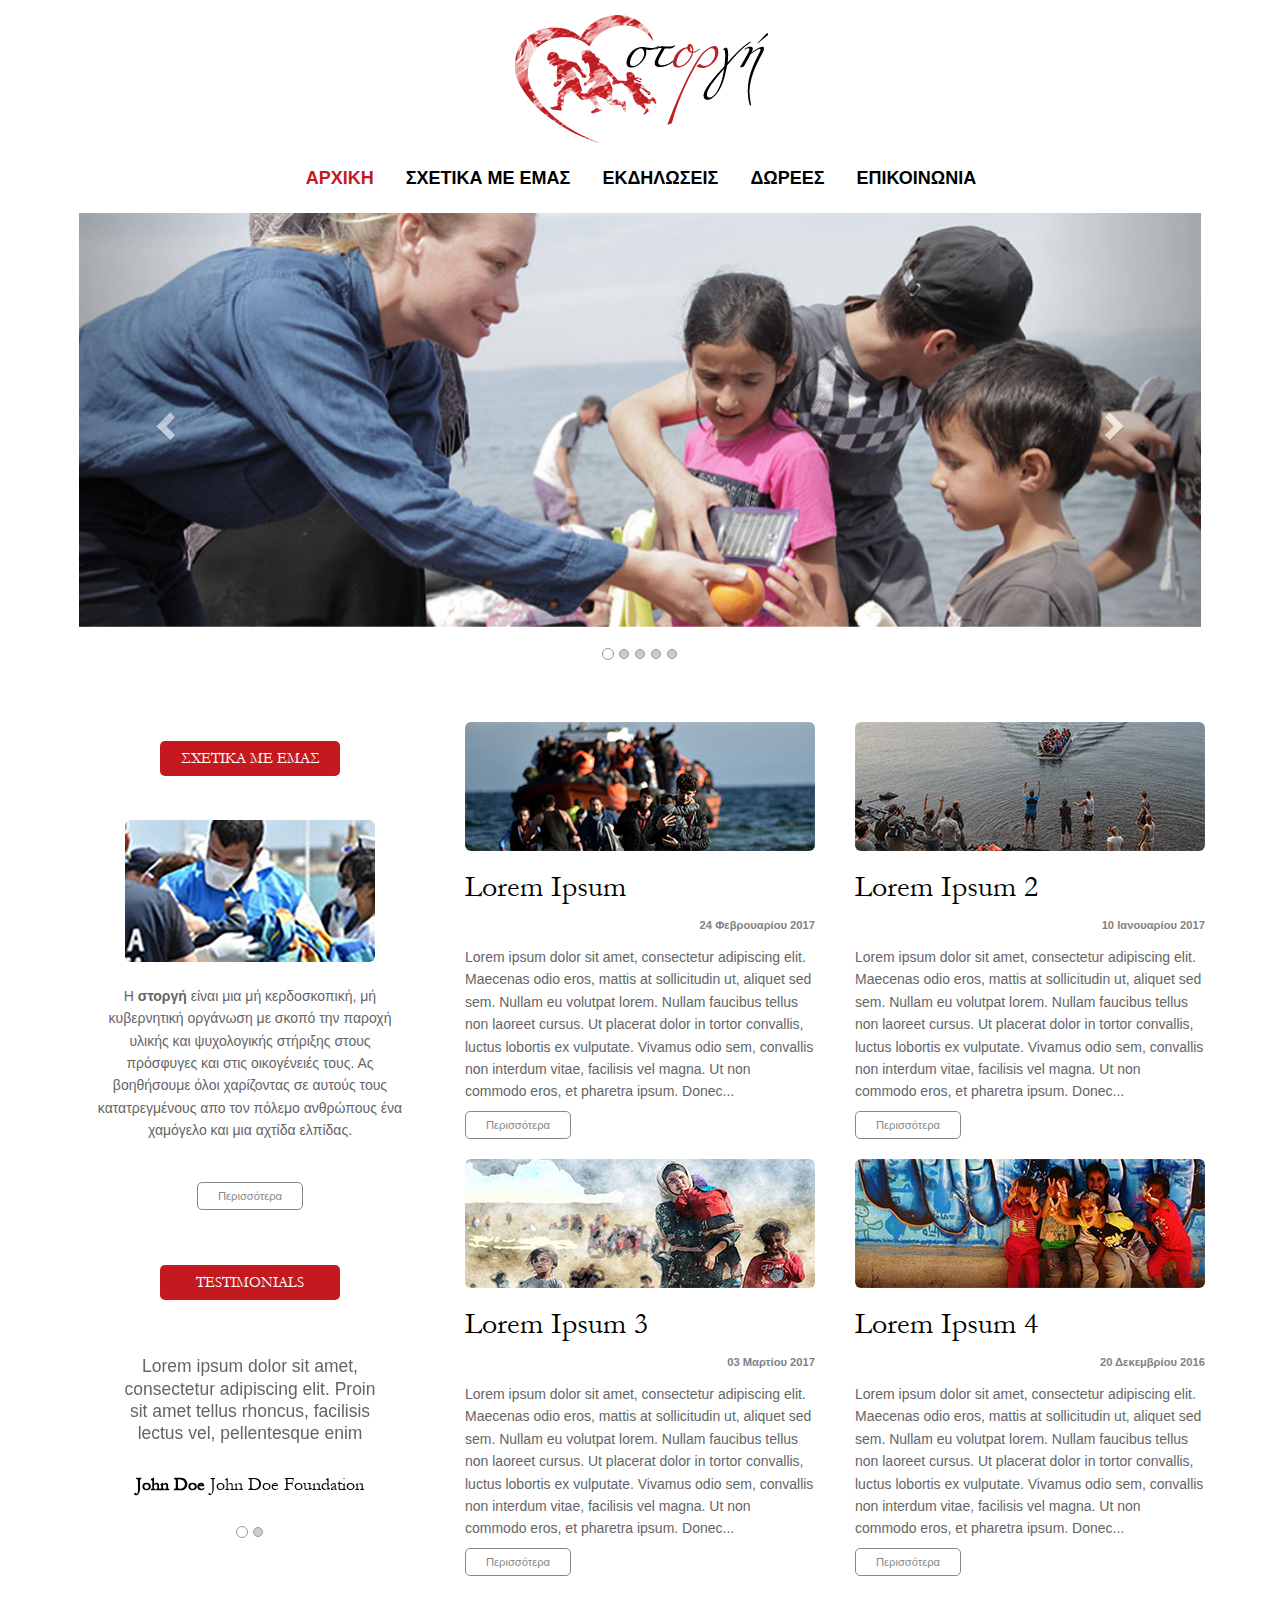
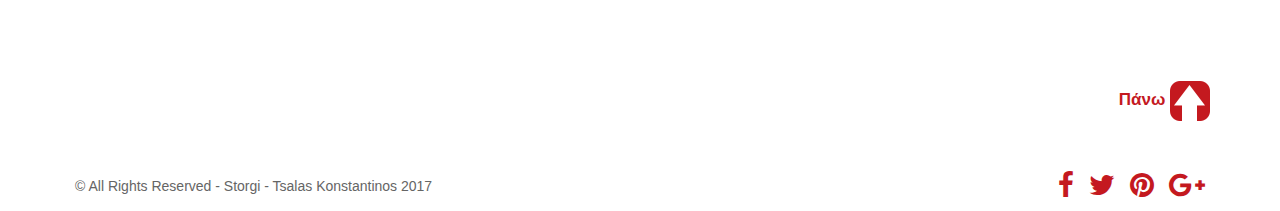
<file: index.html>
<!doctype html>
<html>
<head>
<meta charset="utf-8">
<meta name="viewport" content="width=device-width, initial-scale=1.0">
<link rel="stylesheet" href="https://cdnjs.cloudflare.com/ajax/libs/font-awesome/4.7.0/css/font-awesome.min.css">
<link rel="stylesheet" type="text/css" href="css/bootstrap-theme.min.css">
<link rel="stylesheet" type="text/css" href="css/bootstrap.min.css">
<link rel="stylesheet" type="text/css" href="css/theme.css">
<link rel="stylesheet" type="text/css" href="css/animations.css">
<title>Αρχική</title> 
</head>

<body>
<!-- header & navigation -->
<header id="home">
    	<div class="nav navbar-default navbar-static-top">
        	<div class="container" style="text-align:center;">
            <div style="margin-top:15px;">
                	<a class="" href="index.html"><img src="img/storgh-logo.png"  alt="storgi-logo"></a>
                    <button type="button" class="navbar-toggle" data-toggle="collapse" data-target="#mainNavbar">
                        <span class="icon-bar"></span>
                        <span class="icon-bar"></span>
                        <span class="icon-bar"></span>                        
                    </button>
              </div>
                <div class="collapse navbar-collapse" id="mainNavbar">
                	<ul class="nav navbar-nav">
                	  <li class="active"><a href="index.html">ΑΡΧΙΚΗ</a></li>
                	  <li><a href="about.html">ΣΧΕΤΙΚΑ ΜΕ ΕΜΑΣ</a></li>
                        <li><a href="events.html">ΕΚΔΗΛΩΣΕΙΣ</a></li>
                        <li><a href="donations.html">ΔΩΡΕΕΣ</a></li>
                        <li><a href="contact.html">ΕΠΙΚΟΙΝΩΝΙΑ</a></li>
                    </ul>
                </div>
            </div>
        </div>
    </header>
        <!-- Slider Start -->
		<div id="myCarousel" class="carousel slide" data-ride="carousel">
              <!-- Indicators -->
              <ol class="carousel-indicators">
                <li data-target="#myCarousel" data-slide-to="0" class="active"></li>
                <li data-target="#myCarousel" data-slide-to="1"></li>
                <li data-target="#myCarousel" data-slide-to="2"></li>
                <li data-target="#myCarousel" data-slide-to="3"></li>
                <li data-target="#myCarousel" data-slide-to="4"></li>
              </ol>
            
              <!-- Wrapper for slides -->
              <div class="carousel-inner" role="listbox">
                <div class="item active">
                  <img src="img/image1.jpg" alt="Chania">
                </div>
            
                <div class="item">
                  <img src="img/image2.jpg" alt="Chania">
                </div>
            
                <div class="item">
                  <img src="img/image3.jpg" alt="Flower">
                </div>
            
                <div class="item">
                  <img src="img/image4.jpg" alt="Flower">
                </div>
                  <div class="item">
                  <img src="img/image5.jpg" alt="Flower">
                </div>
              </div>
            
              <!-- Left and right controls -->
              <a class="left carousel-control" href="#myCarousel" role="button" data-slide="prev">
                <span class="glyphicon glyphicon-chevron-left" aria-hidden="true"></span>
                <span class="sr-only">Previous</span>
              </a>
              <a class="right carousel-control" href="#myCarousel" role="button" data-slide="next">
                <span class="glyphicon glyphicon-chevron-right" aria-hidden="true"></span>
                <span class="sr-only">Next</span>
              </a>
        </div>
      <!-- Slider End -->

    
    <!--main section -->
	<div class="container">
      <br><br>
      <!-- Blog -->
     	<section>
        	<div class="row">
            	<div class="col-sm-12 col-md-4">
                	<!-- about us side well -->
                	<div class="well">
                    	<h3 class="wellHeading">ΣΧΕΤΙΚΑ ΜΕ ΕΜΑΣ</h3><br><br>
                        <img src="img/prosfyges1.jpg" alt="about storgi" class="img-rounded"><br><br>
                        <p>H <strong>στοργή</strong> είναι μια μή κερδοσκοπική, μή κυβερνητική οργάνωση με σκοπό την παροχή υλικής και ψυχολογικής στήριξης στους πρόσφυγες και στις οικογένειές τους. Ας βοηθήσουμε όλοι χαρίζοντας σε αυτούς τους κατατρεγμένους απο τον πόλεμο ανθρώπους ένα χαμόγελο και μια αχτίδα ελπίδας.</p><br>
                        <div class="a-btn">
                        	<a href="about.html">Περισσότερα</a>
                        </div>
                    </div>
                    
                    <!-- testimonials -->
                        <div class="well testimonials">
                        	<h3 class="wellHeading">TESTIMONIALS</h3><br><br>
                    			<div id="testimonialsCarousel" class="carousel slide" data-ride="carousel">
                                    <ol class="carousel-indicators">
                                        <li data-target="#testimonialsCarousel" data-slide-to="0" class="active"></li>
                                        <li data-target="#testimonialsCarousel" data-slide-to="1"></li>
                                    </ol>
                        			<div class="carousel-inner" role="listbox">
                                        <div class="item active">
                                            <blockquote class="text">Lorem ipsum dolor sit amet, consectetur adipiscing elit. Proin sit amet tellus rhoncus, facilisis lectus vel, pellentesque enim</blockquote>
                                            <h4><strong>John Doe</strong>  John Doe Foundation</h4>
                                         </div>
            
                                        <div class="item">
                                            <blockquote class="text">Curabitur volutpat, tellus vel lobortis mattis, leo eros ullamcorper diam, viverra placerat ipsum urna eu ex.</blockquote>
                                            <h4><strong>Jane Doe</strong> Scientist</h4>
                                        </div>
                       				</div>
                    			</div>
                        </div>
                </div>
           
            	<div class="col-sm-12 col-md-4">
                     <!-- 1st blogpost -->
                	<img src="img/blog/blog1.jpg" class="img-rounded img-responsive"  alt="blog pic1">
                	<h2>Lorem Ipsum</h2>
                    <p class="rightText labelDate">24 Φεβρουαρίου 2017</p>
                    <div class="text">
                    Lorem ipsum dolor sit amet, consectetur adipiscing elit. Maecenas odio eros, mattis at sollicitudin ut, aliquet sed sem. Nullam eu volutpat lorem. 					Nullam faucibus tellus non laoreet cursus. Ut placerat dolor in tortor convallis, luctus lobortis ex vulputate. Vivamus odio sem, convallis non interdum vitae, facilisis vel magna. Ut non commodo eros, et pharetra ipsum. Donec... <br><div class="a-btn"><a href="blogpost1.html">Περισσότερα</a></div><br></div>
                     <!-- 3rd blog post -->
                    <img src="img/blog/blog3.jpg" class="img-rounded img-responsive"  alt="blog pic3">
                    <h2>Lorem Ipsum 3</h2>
                    <p class="rightText labelDate">03 Μαρτίου 2017</p>
                   <div class="text">
                    Lorem ipsum dolor sit amet, consectetur adipiscing elit. Maecenas odio eros, mattis at sollicitudin ut, aliquet sed sem. Nullam eu volutpat lorem. 					Nullam faucibus tellus non laoreet cursus. Ut placerat dolor in tortor convallis, luctus lobortis ex vulputate. Vivamus odio sem, convallis non interdum vitae, facilisis vel magna. Ut non commodo eros, et pharetra ipsum. Donec... <br><div class="a-btn"><a href="blogpost3.html">Περισσότερα</a></div><br></div>
				</div>
                <div class="col-sm-12 col-md-4">
                	<!-- 2nd blog post -->
                	<img src="img/blog/blog2.jpg" class="img-rounded img-responsive" alt="blog pic3">
                    <h2>Lorem Ipsum 2</h2>
                    <p class="rightText labelDate">10 Ιανουαρίου 2017</p>
           			<div class="text">
                    Lorem ipsum dolor sit amet, consectetur adipiscing elit. Maecenas odio eros, mattis at sollicitudin ut, aliquet sed sem. Nullam eu volutpat lorem. 					Nullam faucibus tellus non laoreet cursus. Ut placerat dolor in tortor convallis, luctus lobortis ex vulputate. Vivamus odio sem, convallis non interdum vitae, facilisis vel magna. Ut non commodo eros, et pharetra ipsum. Donec... <br><div class="a-btn"><a href="blogpost2.html">Περισσότερα</a></div><br></div>
                    <!-- 4th blog post -->
                    <img src="img/blog/blog4.jpg" class="img-rounded img-responsive"  alt="blog pic4">
                    <h2>Lorem Ipsum 4</h2>
                    <p class="rightText labelDate">20 Δεκεμβρίου 2016</p>
          			<div class="text">
                    Lorem ipsum dolor sit amet, consectetur adipiscing elit. Maecenas odio eros, mattis at sollicitudin ut, aliquet sed sem. Nullam eu volutpat lorem. 					Nullam faucibus tellus non laoreet cursus. Ut placerat dolor in tortor convallis, luctus lobortis ex vulputate. Vivamus odio sem, convallis non interdum vitae, facilisis vel magna. Ut non commodo eros, et pharetra ipsum. Donec... <br><div class="a-btn"><a href="blogpost4.html">Περισσότερα</a></div><br></div>
                </div>
               

                	
           </div>
            <br><br>
    		<a href="#home" class="homeBtn" style="font-size:17px;font-weight:bold;color:#C4191F;float:right;">Πάνω <img src="img/upBtn.png"></a>
        </section>
     </div>  
     

     <!--footer-->
    <footer>
    	<div class="container">
       		<div class="row">
            <div class="col-sm-12 col-lg-6">
            	&copy; All Rights Reserved - Storgi - Tsalas Konstantinos 2017 
            </div>
            <div class="col-sm-12 col-lg-6">
             	<ul class="social-btns">
                    <li><a href="https://www.facebook.com/" target="_blank" data-placement="top" title="Facebook"><i class="fa fa-facebook fa-2x"></i></a></li>
                    <li><a href="https://twitter.com/" target="_blank" data-placement="top" title="Twitter"><i class="fa fa-twitter fa-2x"></i></a></li>
                    <li><a href="https://www.linkedin.com/" target="_blank" data-placement="top" title="Linkedin"><i class="fa fa-linkedin fa-2x"></i></a></li>
                    <li><a href="https://gr.pinterest.com/" target="_blank" data-placement="top" title="Pinterest"><i class="fa fa-pinterest fa-2x"></i></a></li>
                <li><a href="https://plus.google.com/collections/featured?hl=el" target="_blank" data-placement="top" title="Google plus"><i class="fa fa-google-plus fa-2x"></i></a></li>
                </ul>
             </div>

            </div>
        </div>
    </footer>
  <script src="js/jquery-3.1.1.min.js"></script>
  <script src="js/bootstrap.min.js"></script>
  <script src="js/responsive.js"></script>
</body>
</html>
</file>
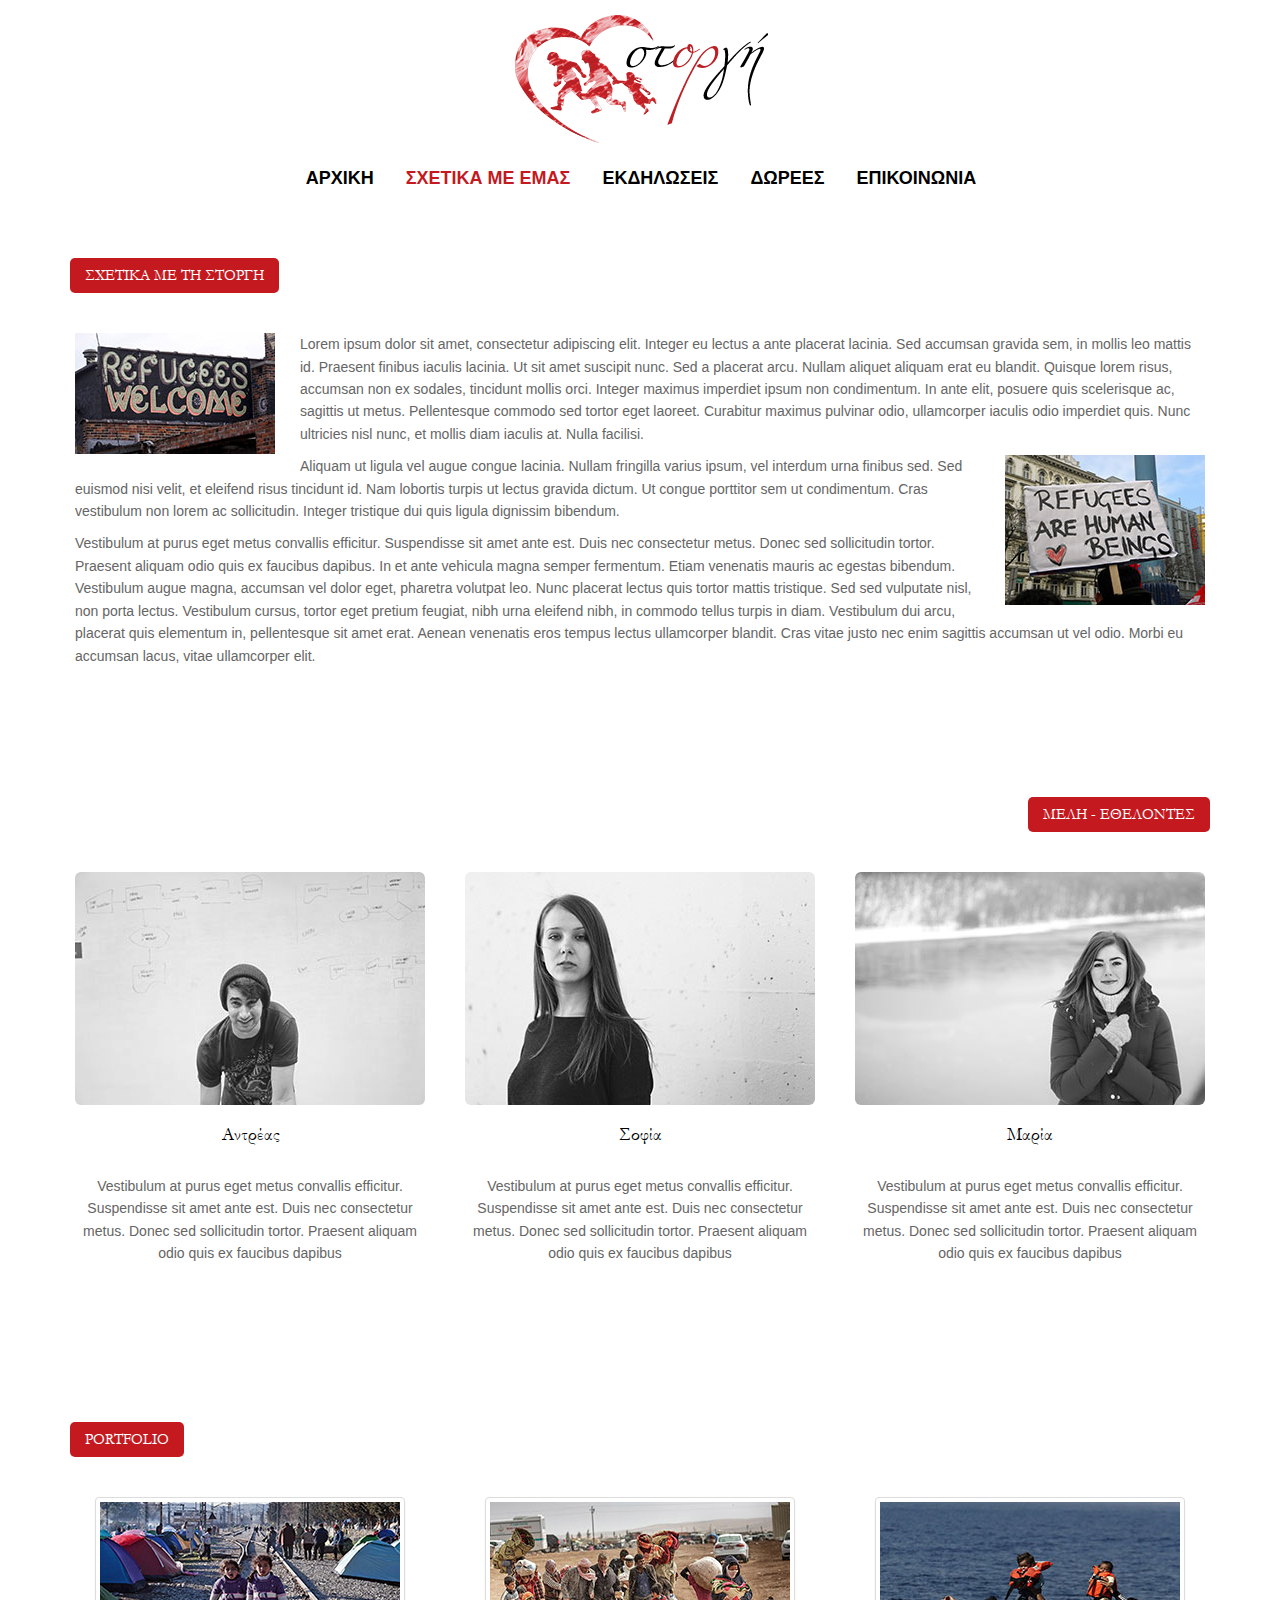
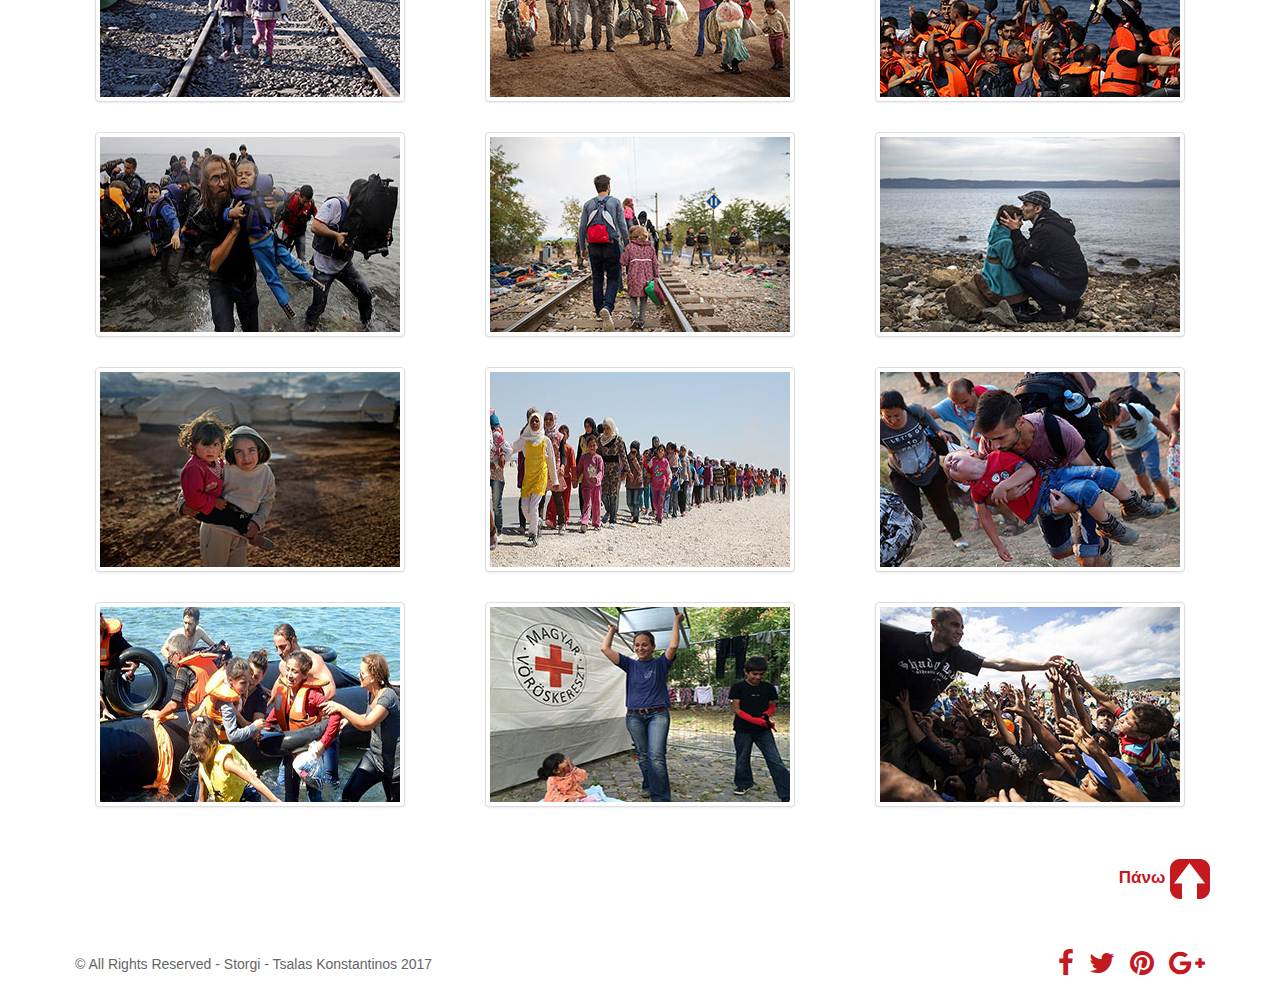
<file: about.html>
<!doctype html>
<html>
<head>
<meta charset="utf-8">
<meta name="viewport" content="width=device-width, initial-scale=1.0">
<link rel="stylesheet" href="https://cdnjs.cloudflare.com/ajax/libs/font-awesome/4.7.0/css/font-awesome.min.css">
<link rel="stylesheet" type="text/css" href="css/bootstrap-theme.min.css">
<link rel="stylesheet" type="text/css" href="css/bootstrap.min.css">
<link rel="stylesheet" type="text/css" href="css/theme.css">
<title>Σχετικά με εμάς</title>
</head>

<body>
	<!-- header & navigation -->
<header id="home">
    	<div class="nav navbar-default navbar-static-top">
        	<div class="container" style="text-align:center;">
            <div style="margin-top:15px;">
                	<a class="" href="index.html"><img src="img/storgh-logo.png"  alt="storgi-logo"></a>
                    <button type="button" class="navbar-toggle" data-toggle="collapse" data-target="#mainNavbar">
                        <span class="icon-bar"></span>
                        <span class="icon-bar"></span>
                        <span class="icon-bar"></span>                        
                    </button>
              </div>
                <div class="collapse navbar-collapse" id="mainNavbar">
                	<ul class="nav navbar-nav">
                	  <li><a href="index.html">ΑΡΧΙΚΗ</a></li>
                	  <li class="active"><a href="about.html">ΣΧΕΤΙΚΑ ΜΕ ΕΜΑΣ</a></li>
                        <li><a href="events.html">ΕΚΔΗΛΩΣΕΙΣ</a></li>
                        <li><a href="donations.html">ΔΩΡΕΕΣ</a></li>
                        <li><a href="contact.html">ΕΠΙΚΟΙΝΩΝΙΑ</a></li>
                    </ul>
                </div>
            </div>
        </div>
    </header>
    
    <br><br>
    
    <!-- Main Section -->
    <section>
    	<div class="container">
        	<section>
            
            	<!-- Main Info -->
            	<div class="centered"><h3 class="h3Red">ΣΧΕΤΙΚΑ ΜΕ ΤΗ ΣΤΟΡΓΗ</h3></div>
                <div class="row aboutCol">
                	<div class="col-sm-12">
                    	<div class="leftImg"><img src="img/wall.jpg" alt="refugees welcome street art"></div><p class="text">Lorem ipsum dolor sit amet, consectetur adipiscing elit. Integer eu lectus a ante placerat lacinia. Sed accumsan gravida sem, in mollis leo mattis id. Praesent finibus iaculis lacinia. Ut sit amet suscipit nunc. Sed a placerat arcu. Nullam aliquet aliquam erat eu blandit. Quisque lorem risus, accumsan non ex sodales, tincidunt mollis orci. Integer maximus imperdiet ipsum non condimentum. In ante elit, posuere quis scelerisque ac, sagittis ut metus. Pellentesque commodo sed tortor eget laoreet. Curabitur maximus pulvinar odio, ullamcorper iaculis odio imperdiet quis. Nunc ultricies nisl nunc, et mollis diam iaculis at. Nulla facilisi. </p>
                        <div class="rightImg"><img  src="img/refugees-portugal-crisis.jpg" alt="refugees are human beings"></div><p class="text">Aliquam ut ligula vel augue congue lacinia. Nullam fringilla varius ipsum, vel interdum urna finibus sed. Sed euismod nisi velit, et eleifend risus tincidunt id. Nam lobortis turpis ut lectus gravida dictum. Ut congue porttitor sem ut condimentum. Cras vestibulum non lorem ac sollicitudin. Integer tristique dui quis ligula dignissim bibendum. </p>
                        <p class="text">Vestibulum at purus eget metus convallis efficitur. Suspendisse sit amet ante est. Duis nec consectetur metus. Donec sed sollicitudin tortor. Praesent aliquam odio quis ex faucibus dapibus. In et ante vehicula magna semper fermentum. Etiam venenatis mauris ac egestas bibendum. Vestibulum augue magna, accumsan vel dolor eget, pharetra volutpat leo. Nunc placerat lectus quis tortor mattis tristique. Sed sed vulputate nisl, non porta lectus. Vestibulum cursus, tortor eget pretium feugiat, nibh urna eleifend nibh, in commodo tellus turpis in diam. Vestibulum dui arcu, placerat quis elementum in, pellentesque sit amet erat. Aenean venenatis eros tempus lectus ullamcorper blandit. Cras vitae justo nec enim sagittis accumsan ut vel odio. Morbi eu accumsan lacus, vitae ullamcorper elit. </p>
                    </div>
                </div>
                
                
                <!-- People & Volunteers -->
                <div class="centered"><h3 class="pull-right h3Red">ΜΕΛΗ - ΕΘΕΛΟΝΤΕΣ</h3></div>
                <div class="row aboutCol">
                	<div class="col-sm-12 col-md-4 stuff"><img src="img/stuff1.jpg" alt="andreas" class="img-rounded img-responsive">
                    	<h4>Αντρέας</h4>
                        <p class="text">Vestibulum at purus eget metus convallis efficitur. Suspendisse sit amet ante est. Duis nec consectetur metus. Donec sed sollicitudin tortor. Praesent aliquam odio quis ex faucibus dapibus</p>
                    </div>
                    <div class="col-sm-12 col-md-4 stuff"><img src="img/stuff2.jpg" alt="sofia" class="img-rounded img-responsive">
                    	<h4>Σοφία</h4>
                        <p class="text">Vestibulum at purus eget metus convallis efficitur. Suspendisse sit amet ante est. Duis nec consectetur metus. Donec sed sollicitudin tortor. Praesent aliquam odio quis ex faucibus dapibus</p>
                    </div>
                    <div class="col-sm-12 col-md-4 stuff"><img src="img/stuff3.jpg" alt="maria" class="img-rounded img-responsive">
                    	<h4>Μαρία</h4>
                        <p class="text ">Vestibulum at purus eget metus convallis efficitur. Suspendisse sit amet ante est. Duis nec consectetur metus. Donec sed sollicitudin tortor. Praesent aliquam odio quis ex faucibus dapibus</p>
                    </div>
                </div>
                
                
                <!-- Portfolio -->
                <div class="centered"><h3 class="h3Red">PORTFOLIO</h3></div>
                <!--<div class="aboutCol">-->
                <div class="row portfolio" style="margin-top:30px;">
                	<div class="col-xs-12 col-sm-4 col-md-4"><a href="#" data-toggle="modal" data-target="#myModal1"><img src="img/portfolio/image1-thumb.jpg" alt="photo gallery 1" class="img-thumbnail "></a>
                    <div id="myModal1" class="modal fade" role="dialog">
                    	<div class="modal-content">
                        	<div class="modal-body">
                            	<img src="img/portfolio/image1.jpg" class="img-responsive" alt="photo gallery 1">
                            </div>
                            <div class="modal-footer">
        						<button type="button" class="btn btn-default" data-dismiss="modal">Close</button>
      						</div>
                        </div>
                    	
                    </div>
                    </div>
                    <div class="col-xs-12 col-sm-4 col-md-4"><a href="#" data-toggle="modal" data-target="#myModal2"><img src="img/portfolio/image2-thumb.jpg" alt="photo gallery 2" class="img-thumbnail"></a>
                    <div id="myModal2" class="modal fade" role="dialog">
                    	<div class="modal-content">
                        	<div class="modal-body">
                            	<img src="img/portfolio/image2.jpg" class="img-responsive" alt="photo gallery 2">
                            </div>
                            <div class="modal-footer">
        						<button type="button" class="btn btn-default" data-dismiss="modal">Close</button>
      						</div>
                        </div>
                    	
                    </div>
                   </div>
                   <div class="col-xs-12 col-sm-4 col-md-4"><a href="#" data-toggle="modal" data-target="#myModal3"><img src="img/portfolio/image3-thumb.jpg" alt="photo gallery 3" class="img-thumbnail"></a>
                    <div id="myModal3" class="modal fade" role="dialog">
                    	<div class="modal-content">
                        	<div class="modal-body">
                            	<img src="img/portfolio/image3.jpg" class="img-responsive" alt="photo gallery 3">
                            </div>
                            <div class="modal-footer">
        						<button type="button" class="btn btn-default" data-dismiss="modal">Close</button>
      						</div>
                        </div>
                    	
                    </div>
                    </div>
                </div>
                <div class="row portfolio">
                	<div class="col-xs-12 col-sm-4 col-md-4"><a href="#" data-toggle="modal" data-target="#myModal4"><img src="img/portfolio/image4-thumb.jpg" alt="photo gallery 4" class="img-thumbnail"></a>
                    <div id="myModal4" class="modal fade" role="dialog">
                    	<div class="modal-content">
                        	<div class="modal-body">
                            	<img src="img/portfolio/image4.jpg" class="img-responsive" alt="photo gallery 4">
                            </div>
                            <div class="modal-footer">
        						<button type="button" class="btn btn-default" data-dismiss="modal">Close</button>
      						</div>
                        </div>
                    	
                    </div>
                    </div>
                     <div class="col-xs-12 col-sm-4 col-md-4"><a href="#" data-toggle="modal" data-target="#myModal5"><img src="img/portfolio/image5-thumb.jpg" alt="photo gallery 5" class="img-thumbnail"></a>
                    <div id="myModal5" class="modal fade" role="dialog">
                    	<div class="modal-content">
                        	<div class="modal-body">
                            	<img src="img/portfolio/image5.jpg" class="img-responsive" alt="photo gallery 5">
                            </div>
                            <div class="modal-footer">
        						<button type="button" class="btn btn-default" data-dismiss="modal">Close</button>
      						</div>
                        </div>
                    	
                    </div>
                    </div>
                     <div class="col-xs-12 col-sm-4 col-md-4"><a href="#" data-toggle="modal" data-target="#myModal6"><img src="img/portfolio/image6-thumb.jpg" alt="photo gallery 6" class="img-thumbnail"></a>
                    <div id="myModal6" class="modal fade" role="dialog">
                    	<div class="modal-content">
                        	<div class="modal-body">
                            	<img src="img/portfolio/image6.jpg" class="img-responsive" alt="photo gallery 6">
                            </div>
                            <div class="modal-footer">
        						<button type="button" class="btn btn-default" data-dismiss="modal">Close</button>
      						</div>
                        </div>
                    	
                    </div>
                    </div>
                </div>
                <div class="row portfolio">
                	<div class="col-xs-12 col-sm-4 col-md-4"><a href="#" data-toggle="modal" data-target="#myModal7"><img src="img/portfolio/image7-thumb.jpg" alt="photo gallery 7" class="img-thumbnail"></a>
                    <div id="myModal7" class="modal fade" role="dialog">
                    	<div class="modal-content">
                        	<div class="modal-body">
                            	<img src="img/portfolio/image7.jpg" class="img-responsive" alt="photo gallery 7">
                            </div>
                            <div class="modal-footer">
        						<button type="button" class="btn btn-default" data-dismiss="modal">Close</button>
      						</div>
                        </div>
                    	
                    </div>
                    </div>
                     <div class="col-xs-12 col-sm-4 col-md-4"><a href="#" data-toggle="modal" data-target="#myModal8"><img src="img/portfolio/image8-thumb.jpg" alt="photo gallery 8" class="img-thumbnail"></a>
                    <div id="myModal8" class="modal fade" role="dialog">
                    	<div class="modal-content">
                        	<div class="modal-body">
                            	<img src="img/portfolio/image8.jpg" class="img-responsive" alt="photo gallery 8">
                            </div>
                            <div class="modal-footer">
        						<button type="button" class="btn btn-default" data-dismiss="modal">Close</button>
      						</div>
                        </div>
                    	
                    </div>
                    </div>
                     <div class="col-xs-12 col-sm-4 col-md-4"><a href="#" data-toggle="modal" data-target="#myModal9"><img src="img/portfolio/image9-thumb.jpg" alt="photo gallery 9" class="img-thumbnail"></a>
                    <div id="myModal9" class="modal fade" role="dialog">
                    	<div class="modal-content">
                        	<div class="modal-body">
                            	<img src="img/portfolio/image9.jpg" class="img-responsive" alt="photo gallery 9">
                            </div>
                            <div class="modal-footer">
        						<button type="button" class="btn btn-default" data-dismiss="modal">Close</button>
      						</div>
                        </div>
                    	
                    </div>
                    </div>
                </div>
                <div class="row portfolio">
                	 <div class="col-xs-12 col-sm-4 col-md-4"><a href="#" data-toggle="modal" data-target="#myModal10"><img src="img/portfolio/image10-thumb.jpg" alt="photo gallery 10" class="img-thumbnail"></a>
                    <div id="myModal10" class="modal fade" role="dialog">
                    	<div class="modal-content">
                        	<div class="modal-body">
                            	<img src="img/portfolio/image10.jpg" class="img-responsive" alt="photo gallery 10">
                            </div>
                            <div class="modal-footer">
        						<button type="button" class="btn btn-default" data-dismiss="modal">Close</button>
      						</div>
                        </div>
                    	
                    </div>
                    </div>
                     <div class="col-xs-12 col-sm-4 col-md-4"><a href="#" data-toggle="modal" data-target="#myModal11"><img src="img/portfolio/image11-thumb.jpg" alt="photo gallery 11" class="img-thumbnail"></a>
                    <div id="myModal11" class="modal fade" role="dialog">
                    	<div class="modal-content">
                        	<div class="modal-body">
                            	<img src="img/portfolio/image11.jpg" class="img-responsive" alt="photo gallery 11">
                            </div>
                            <div class="modal-footer">
        						<button type="button" class="btn btn-default" data-dismiss="modal">Close</button>
      						</div>
                        </div>
                    	
                    </div>
                    </div>
                    <div class="col-xs-12 col-sm-4 col-md-4"><a href="#" data-toggle="modal" data-target="#myModal12"><img src="img/portfolio/image12-thumb.jpg" alt="photo gallery 12" class="img-thumbnail"></a>
                    <div id="myModal12" class="modal fade" role="dialog">
                    	<div class="modal-content">
                        	<div class="modal-body">
                            	<img src="img/portfolio/image12.jpg" class="img-responsive" alt="photo gallery 12">
                            </div>
                            <div class="modal-footer">
        						<button type="button" class="btn btn-default" data-dismiss="modal">Close</button>
      						</div>
                        </div>
                    	
                    </div>
                    </div>
                </div>
<!--                </div>-->
            </section>
            <br>
            <a href="#home" class="homeBtn" style="font-size:17px;font-weight:bold;color:#C4191F;float:right;">Πάνω <img src="img/upBtn.png"></a>
        </div>
    </section>
    
    
    <!-- Footer -->
     <footer>
    	<div class="container">
        	<div class="row">
            <div class="col-lg-6">
            	&copy; All Rights Reserved - Storgi - Tsalas Konstantinos 2017 
            </div>
             <div class="col-lg-6">
             	<ul class="social-btns">
                    <li><a href="https://www.facebook.com/" target="_blank" data-placement="top" title="Facebook"><i class="fa fa-facebook fa-2x"></i></a></li>
                    <li><a href="https://twitter.com/" target="_blank" data-placement="top" title="Twitter"><i class="fa fa-twitter fa-2x"></i></a></li>
                    <li><a href="https://www.linkedin.com/" target="_blank" data-placement="top" title="Linkedin"><i class="fa fa-linkedin fa-2x"></i></a></li>
                    <li><a href="https://gr.pinterest.com/" target="_blank" data-placement="top" title="Pinterest"><i class="fa fa-pinterest fa-2x"></i></a></li>
                    <li><a href="https://plus.google.com/collections/featured?hl=el" target="_blank" data-placement="top" title="Google plus"><i class="fa fa-google-plus fa-2x"></i></a></li>
                </ul>
             </div>
            </div>
        </div>
    </footer>
  <script src="js/jquery-3.1.1.min.js"></script>
  <script src="js/bootstrap.min.js"></script>
  <script src="js/responsive.js"></script>
</body>
</html>
</file>
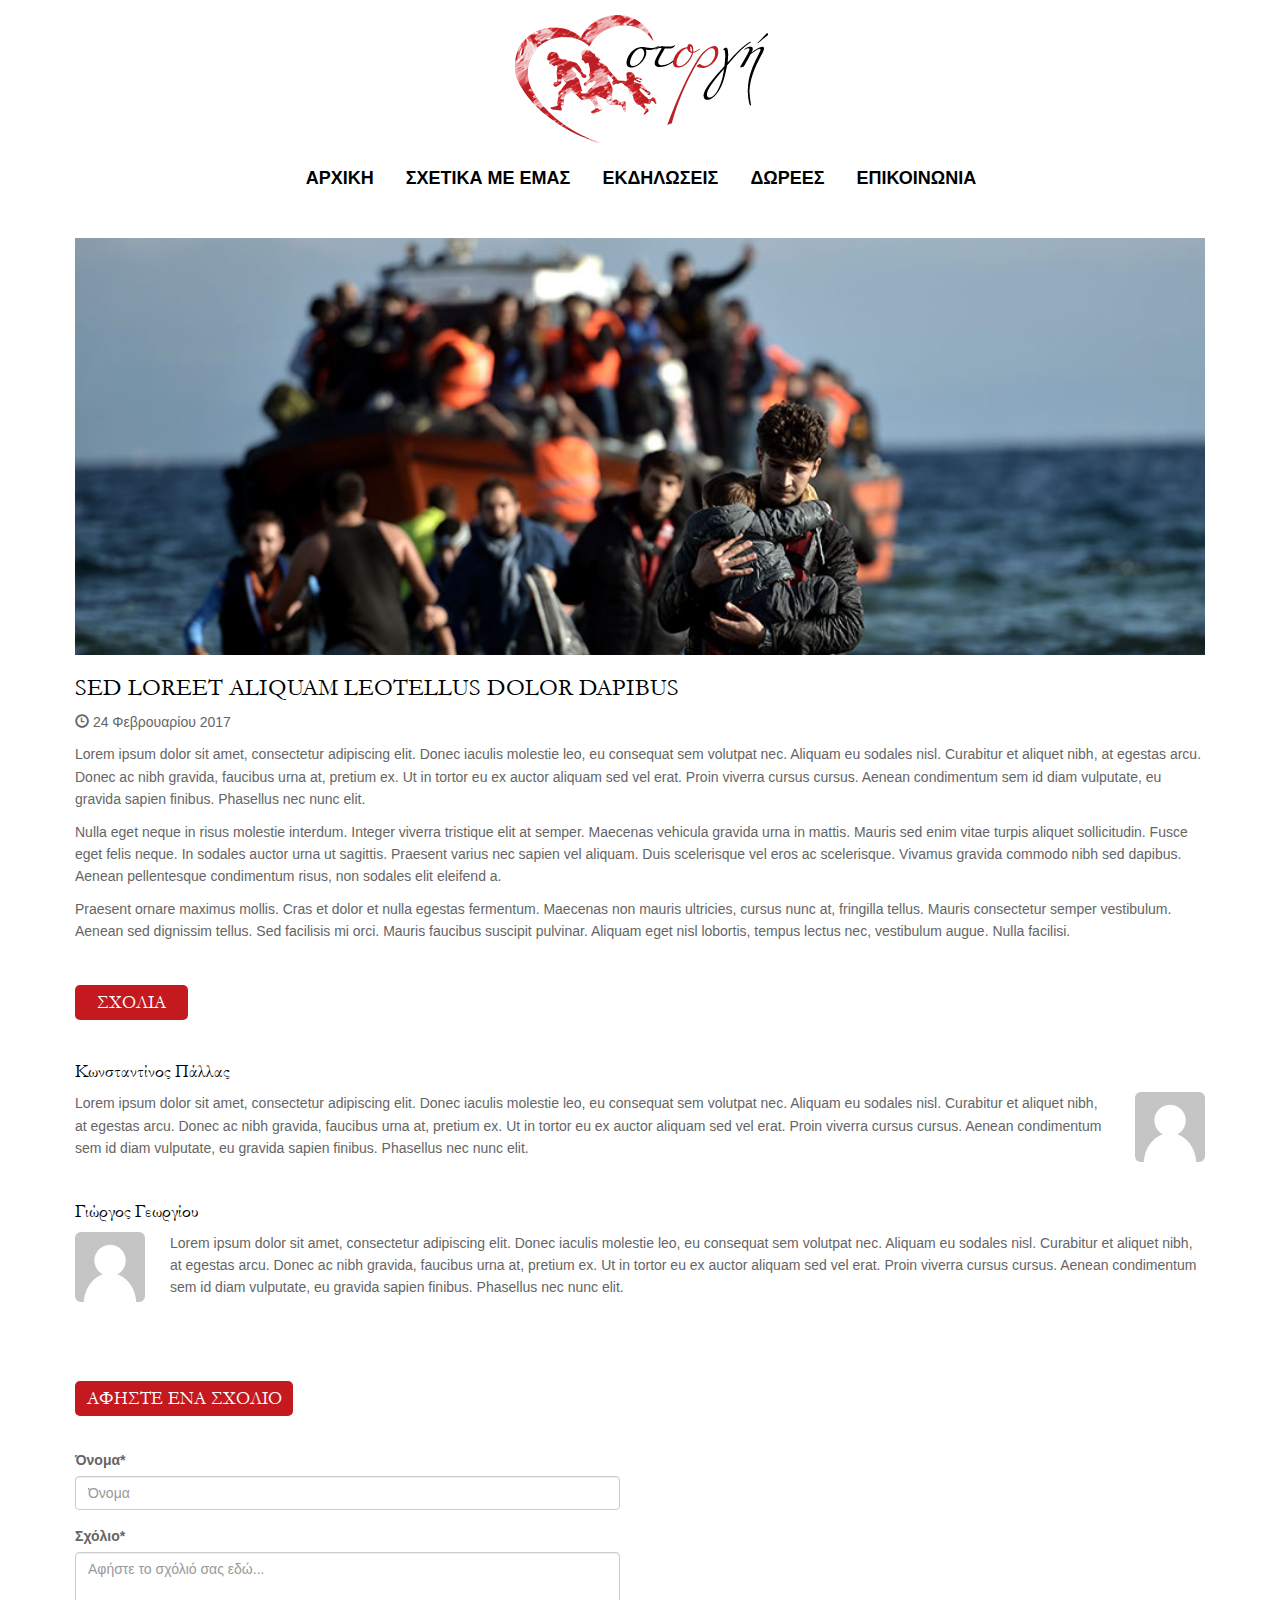
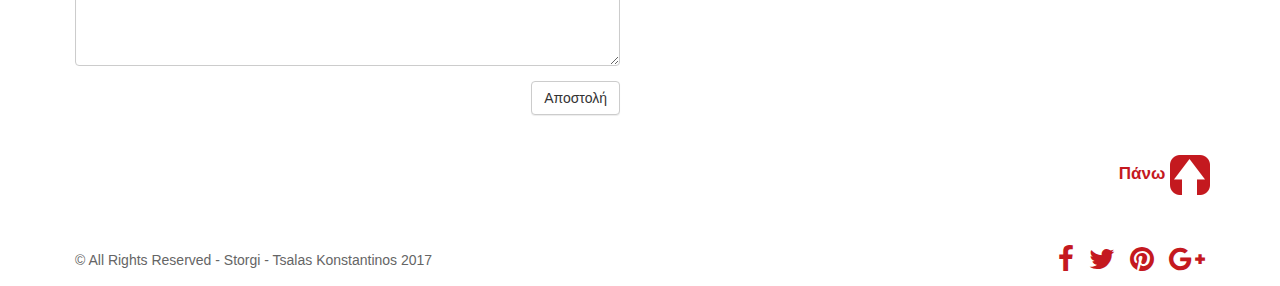
<file: blogpost1.html>
<!doctype html>
<html>
<head>
<meta charset="utf-8">
<meta name="viewport" content="width=device-width, initial-scale=1.0">
<link rel="stylesheet" href="https://cdnjs.cloudflare.com/ajax/libs/font-awesome/4.7.0/css/font-awesome.min.css">
<link rel="stylesheet" type="text/css" href="css/bootstrap-theme.min.css">
<link rel="stylesheet" type="text/css" href="css/bootstrap.min.css">
<link rel="stylesheet" type="text/css" href="css/theme.css">


<title>Blog Post #1</title>
</head>

<body>

<!-- header & navigation -->
<header id="home">
    	<div class="nav navbar-default navbar-static-top">
        	<div class="container" style="text-align:center;">
            <div style="margin-top:15px;">
                	<a class="" href="index.html"><img src="img/storgh-logo.png"  alt="storgi-logo"></a>
                    <button type="button" class="navbar-toggle" data-toggle="collapse" data-target="#mainNavbar">
                        <span class="icon-bar"></span>
                        <span class="icon-bar"></span>
                        <span class="icon-bar"></span>                        
                    </button>
              </div>
                <div class="collapse navbar-collapse" id="mainNavbar">
                	<ul class="nav navbar-nav">
                	  <li><a href="index.html">ΑΡΧΙΚΗ</a></li>
                	  <li><a href="about.html">ΣΧΕΤΙΚΑ ΜΕ ΕΜΑΣ</a></li>
                        <li><a href="events.html">ΕΚΔΗΛΩΣΕΙΣ</a></li>
                        <li><a href="donations.html">ΔΩΡΕΕΣ</a></li>
                        <li><a href="contact.html">ΕΠΙΚΟΙΝΩΝΙΑ</a></li>
                    </ul>
                </div>
            </div>
        </div>
    </header>
    <br><br>
    <!-- main section of the article -->
    <section>
    	<div class="container">
			<div class="row"><div class="col-sm-12" id="comments">
            	<img src="img/singleBlog/image1.jpg" class="img-responsive" alt="blog post image #1">
                <h3>SED LOREET ALIQUAM LEOTELLUS DOLOR DAPIBUS</h3>
                <p><span><i class="glyphicon glyphicon-time"></i> 24 Φεβρουαρίου 2017</span></p>
                <p class="text">Lorem ipsum dolor sit amet, consectetur adipiscing elit. Donec iaculis molestie leo, eu consequat sem volutpat nec. Aliquam eu sodales nisl. Curabitur et aliquet nibh, at egestas arcu. Donec ac nibh gravida, faucibus urna at, pretium ex. Ut in tortor eu ex auctor aliquam sed vel erat. Proin viverra cursus cursus. Aenean condimentum sem id diam vulputate, eu gravida sapien finibus. Phasellus nec nunc elit. </p>
                <p class="text">Nulla eget neque in risus molestie interdum. Integer viverra tristique elit at semper. Maecenas vehicula gravida urna in mattis. Mauris sed enim vitae turpis aliquet sollicitudin. Fusce eget felis neque. In sodales auctor urna ut sagittis. Praesent varius nec sapien vel aliquam. Duis scelerisque vel eros ac scelerisque. Vivamus gravida commodo nibh sed dapibus. Aenean pellentesque condimentum risus, non sodales elit eleifend a. </p>
                <p class="text">Praesent ornare maximus mollis. Cras et dolor et nulla egestas fermentum. Maecenas non mauris ultricies, cursus nunc at, fringilla tellus. Mauris consectetur semper vestibulum. Aenean sed dignissim tellus. Sed facilisis mi orci. Mauris faucibus suscipit pulvinar. Aliquam eget nisl lobortis, tempus lectus nec, vestibulum augue. Nulla facilisi. </p>
                <br>
                
                <!-- comments -->
                <div class="commentsHeading">
                	<h4>ΣΧΟΛΙΑ</h4>
                </div>
                <br>	
                <div>
                	<h4>Κωνσταντίνος Πάλλας</h4>
                    <img src="img/si.png" class="rightImg img-rounded" alt="User Photo"><p class="text">Lorem ipsum dolor sit amet, consectetur adipiscing elit. Donec iaculis molestie leo, eu consequat sem volutpat nec. Aliquam eu sodales nisl. Curabitur et aliquet nibh, at egestas arcu. Donec ac nibh gravida, faucibus urna at, pretium ex. Ut in tortor eu ex auctor aliquam sed vel erat. Proin viverra cursus cursus. Aenean condimentum sem id diam vulputate, eu gravida sapien finibus. Phasellus nec nunc elit.</p>
                    
                </div>
                <br>
                <div>
                	<h4>Γιώργος Γεωργίου</h4>
                    <img src="img/si.png" class="leftImg img-rounded" alt="User Photo"><p class="text">Lorem ipsum dolor sit amet, consectetur adipiscing elit. Donec iaculis molestie leo, eu consequat sem volutpat nec. Aliquam eu sodales nisl. Curabitur et aliquet nibh, at egestas arcu. Donec ac nibh gravida, faucibus urna at, pretium ex. Ut in tortor eu ex auctor aliquam sed vel erat. Proin viverra cursus cursus. Aenean condimentum sem id diam vulputate, eu gravida sapien finibus. Phasellus nec nunc elit.</p>
                    
                </div>
                <br>
            </div></div>
            
            <!-- submit comments -->
            <div class="row">
            	<div class="col-sm-12 col-md-6">
                	 <div class="commentsHeading">
                		<h4>ΑΦΗΣΤΕ ΕΝΑ ΣΧΟΛΙΟ</h4>
               		</div>
                    <br>
                    <div><form id="commendForm" onsubmit="return submitComment()" novalidate>
                    	<div class="form-group">
                        	<label for="nameInput">Όνομα*</label>
                            <input type="text" class="form-control" id="nameInput" name="name" placeholder="Όνομα">
                            <span id="nameError"></span>
                        </div>
                        <div class="form-group">
                        	<label for="messageInput">Σχόλιο*</label>
                            <textarea class="form-control" minlength="10" rows="5" placeholder="Αφήστε το σχόλιό σας εδώ..." name="message" id="messageInput"></textarea>
                            <span id="messageError"></span>
                        </div>
                        <button type="submit" name="submit" class="btn btn-default pull-right">Αποστολή</button>
                    </form></div>
                </div>
            </div>
             <a href="#home" class="homeBtn" style="font-size:17px;font-weight:bold;color:#C4191F;float:right;">Πάνω <img src="img/upBtn.png"></a>
        </div>
    </section>
    
    
    
    <!--footer-->
    <footer>
    	<div class="container">
        	<div class="row">
            <div class="col-lg-6">
            	&copy; All Rights Reserved - Storgi - Tsalas Konstantinos 2017 
            </div>
             <div class="col-lg-6">
             	<ul class="social-btns">
                    <li><a href="https://www.facebook.com/" target="_blank" data-placement="top" title="Facebook"><i class="fa fa-facebook fa-2x"></i></a></li>
                    <li><a href="https://twitter.com/" target="_blank" data-placement="top" title="Twitter"><i class="fa fa-twitter fa-2x"></i></a></li>
                    <li><a href="https://www.linkedin.com/" target="_blank" data-placement="top" title="Linkedin"><i class="fa fa-linkedin fa-2x"></i></a></li>
                    <li><a href="https://gr.pinterest.com/" target="_blank" data-placement="top" title="Pinterest"><i class="fa fa-pinterest fa-2x"></i></a></li>
                <li><a href="https://plus.google.com/collections/featured?hl=el" target="_blank" data-placement="top" title="Google plus"><i class="fa fa-google-plus fa-2x"></i></a></li>
                </ul>
             </div>
            </div>
        </div>
    </footer>
 
 
 <script src="js/jquery-3.1.1.min.js"></script>
 <script src="js/bootstrap.min.js"></script>   
 <script src="js/validation.js"></script>
 <script src="js/responsive.js"></script>
</body>
</html>
</file>
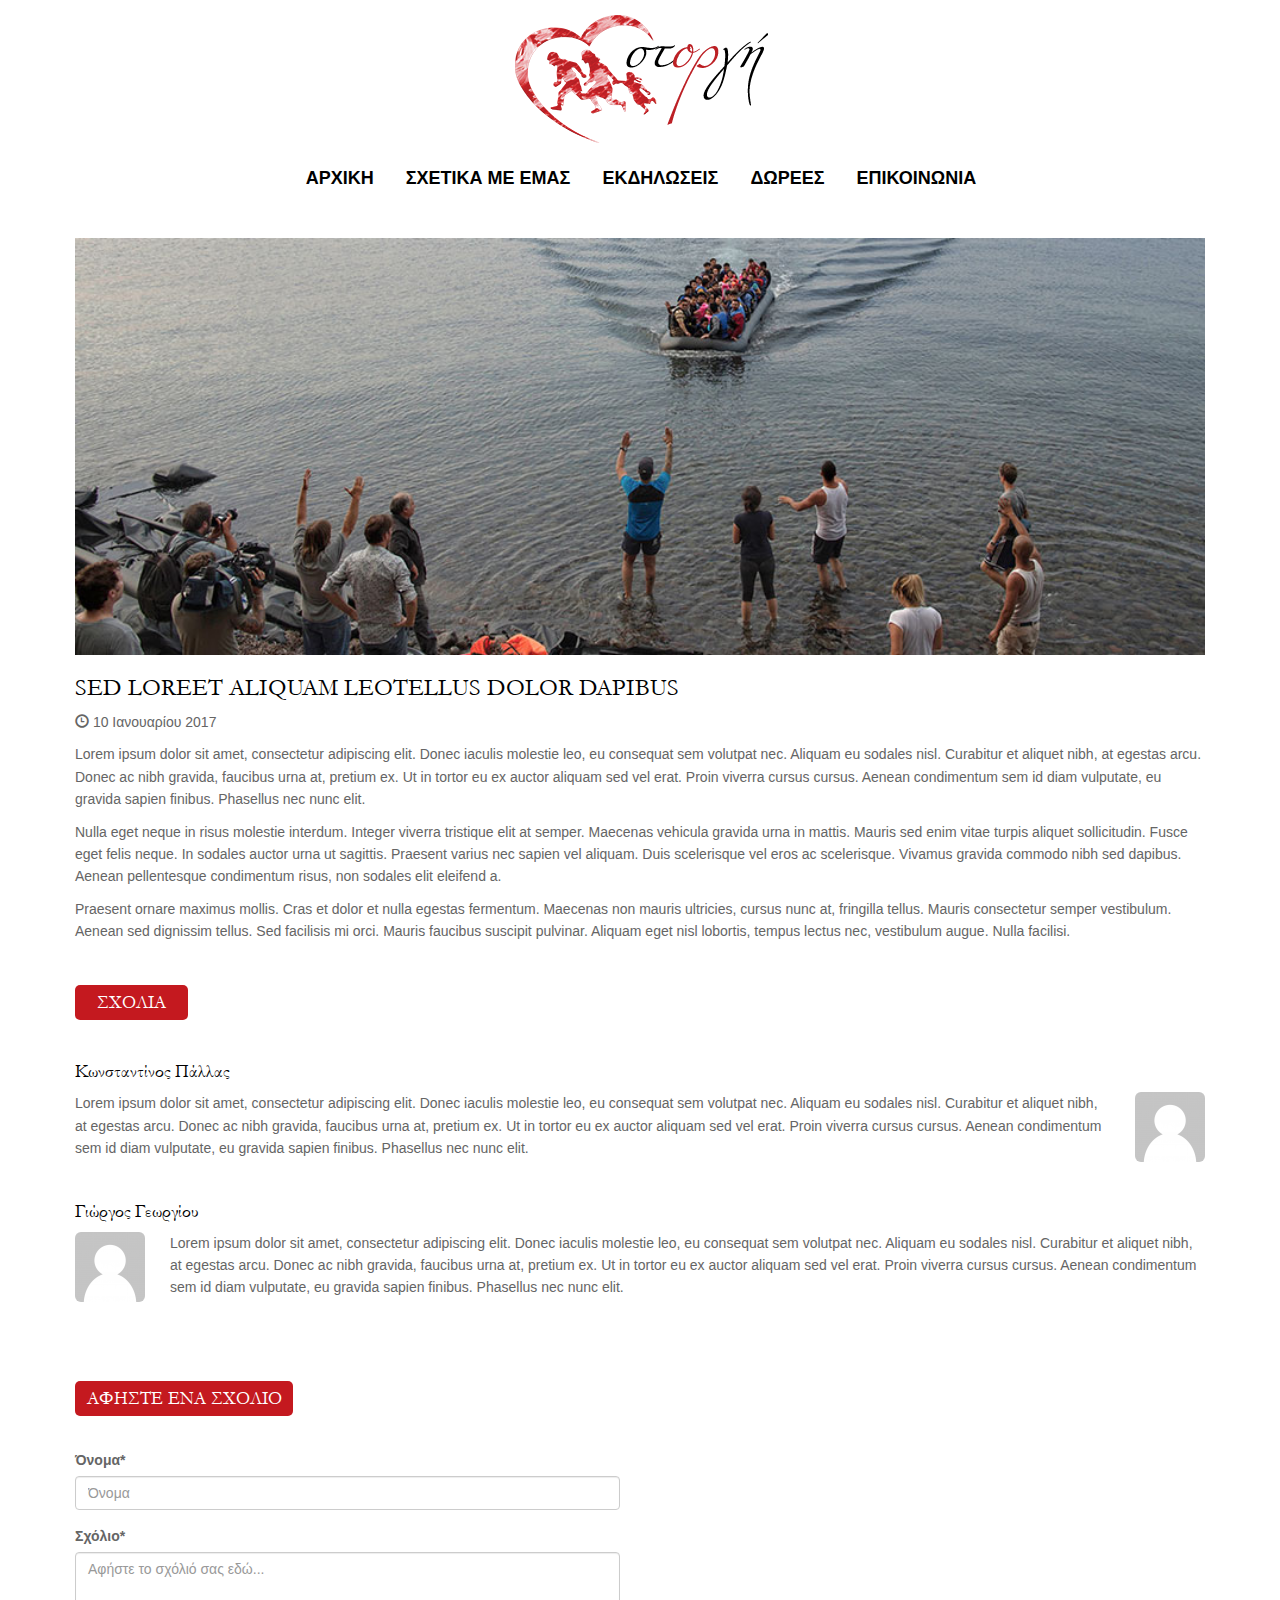
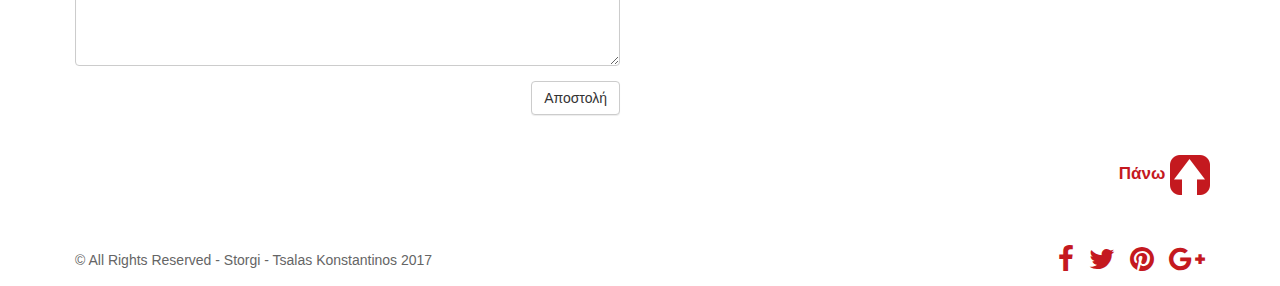
<file: blogpost2.html>
<!doctype html>
<html>
<head>
<meta charset="utf-8">
<meta name="viewport" content="width=device-width, initial-scale=1.0">
<link rel="stylesheet" href="https://cdnjs.cloudflare.com/ajax/libs/font-awesome/4.7.0/css/font-awesome.min.css">
<link rel="stylesheet" type="text/css" href="css/bootstrap-theme.min.css">
<link rel="stylesheet" type="text/css" href="css/bootstrap.min.css">
<link rel="stylesheet" type="text/css" href="css/theme.css">


<title>Blog Post #2</title>
</head>

<body>

<!-- header & navigation -->
<header id="home">
    	<div class="nav navbar-default navbar-static-top">
        	<div class="container" style="text-align:center;">
            <div style="margin-top:15px;">
                	<a class="" href="index.html"><img src="img/storgh-logo.png"  alt="storgi-logo"></a>
                    <button type="button" class="navbar-toggle" data-toggle="collapse" data-target="#mainNavbar">
                        <span class="icon-bar"></span>
                        <span class="icon-bar"></span>
                        <span class="icon-bar"></span>                        
                    </button>
              </div>
                <div class="collapse navbar-collapse" id="mainNavbar">
                	<ul class="nav navbar-nav">
                	  <li><a href="index.html">ΑΡΧΙΚΗ</a></li>
                	  <li><a href="about.html">ΣΧΕΤΙΚΑ ΜΕ ΕΜΑΣ</a></li>
                        <li><a href="events.html">ΕΚΔΗΛΩΣΕΙΣ</a></li>
                        <li><a href="donations.html">ΔΩΡΕΕΣ</a></li>
                        <li><a href="contact.html">ΕΠΙΚΟΙΝΩΝΙΑ</a></li>
                    </ul>
                </div>
            </div>
        </div>
    </header>
    
    <br><br>
    <!-- main section of the article -->
    <section>
    	<div class="container">
			<div class="row"><div class="col-sm-12" id="comments">
            	<img src="img/singleBlog/image2.jpg" class="img-responsive" alt="blog post image #1">
                <h3>SED LOREET ALIQUAM LEOTELLUS DOLOR DAPIBUS</h3>
                <p><span><i class="glyphicon glyphicon-time"></i> 10 Ιανουαρίου 2017</span></p>
                <p class="text">Lorem ipsum dolor sit amet, consectetur adipiscing elit. Donec iaculis molestie leo, eu consequat sem volutpat nec. Aliquam eu sodales nisl. Curabitur et aliquet nibh, at egestas arcu. Donec ac nibh gravida, faucibus urna at, pretium ex. Ut in tortor eu ex auctor aliquam sed vel erat. Proin viverra cursus cursus. Aenean condimentum sem id diam vulputate, eu gravida sapien finibus. Phasellus nec nunc elit. </p>
                <p class="text">Nulla eget neque in risus molestie interdum. Integer viverra tristique elit at semper. Maecenas vehicula gravida urna in mattis. Mauris sed enim vitae turpis aliquet sollicitudin. Fusce eget felis neque. In sodales auctor urna ut sagittis. Praesent varius nec sapien vel aliquam. Duis scelerisque vel eros ac scelerisque. Vivamus gravida commodo nibh sed dapibus. Aenean pellentesque condimentum risus, non sodales elit eleifend a. </p>
                <p class="text">Praesent ornare maximus mollis. Cras et dolor et nulla egestas fermentum. Maecenas non mauris ultricies, cursus nunc at, fringilla tellus. Mauris consectetur semper vestibulum. Aenean sed dignissim tellus. Sed facilisis mi orci. Mauris faucibus suscipit pulvinar. Aliquam eget nisl lobortis, tempus lectus nec, vestibulum augue. Nulla facilisi. </p>
                <br>
                
                <!-- comments -->
                <div class="commentsHeading">
                	<h4>ΣΧΟΛΙΑ</h4>
                </div>
                <br>	
                <div>
                	<h4>Κωνσταντίνος Πάλλας</h4>
                    <img src="img/si.png" class="rightImg img-rounded" alt="User Photo"><p class="text">Lorem ipsum dolor sit amet, consectetur adipiscing elit. Donec iaculis molestie leo, eu consequat sem volutpat nec. Aliquam eu sodales nisl. Curabitur et aliquet nibh, at egestas arcu. Donec ac nibh gravida, faucibus urna at, pretium ex. Ut in tortor eu ex auctor aliquam sed vel erat. Proin viverra cursus cursus. Aenean condimentum sem id diam vulputate, eu gravida sapien finibus. Phasellus nec nunc elit.</p>
                    
                </div>
                <br>
                <div>
                	<h4>Γιώργος Γεωργίου</h4>
                    <img src="img/si.png" class="leftImg img-rounded" alt="User Photo"><p class="text">Lorem ipsum dolor sit amet, consectetur adipiscing elit. Donec iaculis molestie leo, eu consequat sem volutpat nec. Aliquam eu sodales nisl. Curabitur et aliquet nibh, at egestas arcu. Donec ac nibh gravida, faucibus urna at, pretium ex. Ut in tortor eu ex auctor aliquam sed vel erat. Proin viverra cursus cursus. Aenean condimentum sem id diam vulputate, eu gravida sapien finibus. Phasellus nec nunc elit.</p>
                    
                </div>
                <br>
            </div></div>
            
            <!-- submit comments -->
            <div class="row">
            	<div class="col-sm-12 col-md-6">
                	 <div class="commentsHeading">
                		<h4>ΑΦΗΣΤΕ ΕΝΑ ΣΧΟΛΙΟ</h4>
               		</div>
                    <br>
                	<form id="commendForm" onsubmit="return submitComment()" novalidate>
                    	<div class="form-group">
                        	<label for="nameInput">Όνομα*</label>
                            <input type="text" class="form-control" id="nameInput" name="name" placeholder="Όνομα">
                            <span id="nameError"></span>
                        </div>
                        <div class="form-group">
                        	<label for="messageInput">Σχόλιο*</label>
                            <textarea class="form-control" minlength="10" rows="5" placeholder="Αφήστε το σχόλιό σας εδώ..." name="message" id="messageInput"></textarea>
                            <span id="messageError"></span>
                        </div>
                        <button type="submit" name="submit" class="btn btn-default pull-right">Αποστολή</button>
                    </form>
                </div>
            </div>
            <a href="#home" class="homeBtn" style="font-size:17px;font-weight:bold;color:#C4191F;float:right;">Πάνω <img src="img/upBtn.png"></a>
        </div>
        
    </section>
    
    
    
    <!--footer-->
    <footer>
    	<div class="container">
        	<div class="row">
            <div class="col-lg-6">
            	&copy; All Rights Reserved - Storgi - Tsalas Konstantinos 2017 
            </div>
             <div class="col-lg-6">
             	<ul class="social-btns">
                    <li><a href="https://www.facebook.com/" target="_blank" data-placement="top" title="Facebook"><i class="fa fa-facebook fa-2x"></i></a></li>
                    <li><a href="https://twitter.com/" target="_blank" data-placement="top" title="Twitter"><i class="fa fa-twitter fa-2x"></i></a></li>
                    <li><a href="https://www.linkedin.com/" target="_blank" data-placement="top" title="Linkedin"><i class="fa fa-linkedin fa-2x"></i></a></li>
                    <li><a href="https://gr.pinterest.com/" target="_blank" data-placement="top" title="Pinterest"><i class="fa fa-pinterest fa-2x"></i></a></li>
                <li><a href="https://plus.google.com/collections/featured?hl=el" target="_blank" data-placement="top" title="Google plus"><i class="fa fa-google-plus fa-2x"></i></a></li>
                </ul>
             </div>
            </div>
        </div>
    </footer>
 
 
 <script src="js/jquery-3.1.1.min.js"></script>
 <script src="js/bootstrap.min.js"></script>   
 <script src="js/validation.js"></script>
 <script src="js/responsive.js"></script>
</body>
</html>
</file>
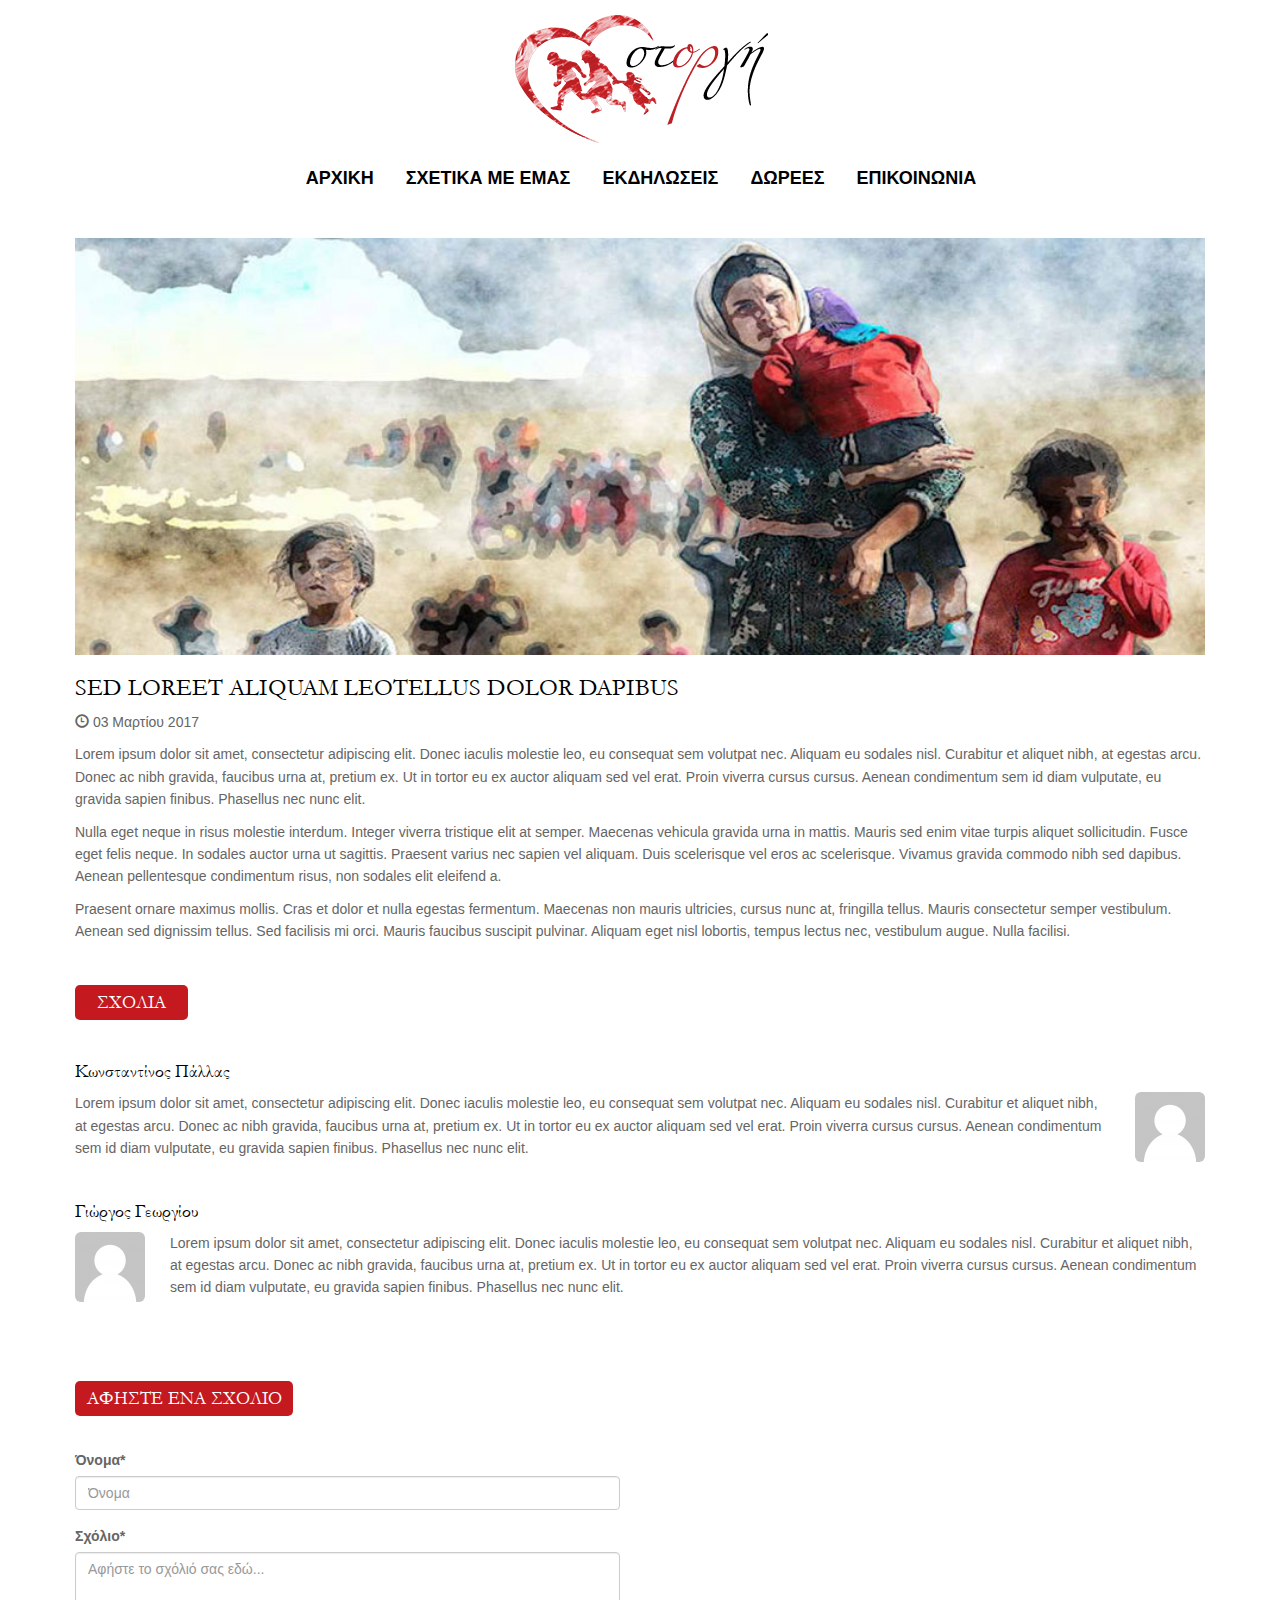
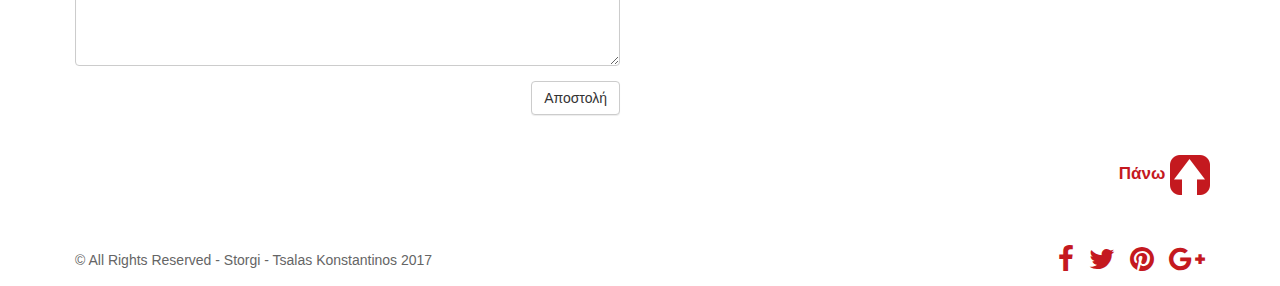
<file: blogpost3.html>
<!doctype html>
<html>
<head>
<meta charset="utf-8">
<meta name="viewport" content="width=device-width, initial-scale=1.0">
<link rel="stylesheet" href="https://cdnjs.cloudflare.com/ajax/libs/font-awesome/4.7.0/css/font-awesome.min.css">
<link rel="stylesheet" type="text/css" href="css/bootstrap-theme.min.css">
<link rel="stylesheet" type="text/css" href="css/bootstrap.min.css">
<link rel="stylesheet" type="text/css" href="css/theme.css">


<title>Blog Post #3</title>
</head>

<body>

<!-- header & navigation -->
<header id="home">
    	<div class="nav navbar-default navbar-static-top">
        	<div class="container" style="text-align:center;">
            <div style="margin-top:15px;">
                	<a class="" href="index.html"><img src="img/storgh-logo.png"  alt="storgi-logo"></a>
                    <button type="button" class="navbar-toggle" data-toggle="collapse" data-target="#mainNavbar">
                        <span class="icon-bar"></span>
                        <span class="icon-bar"></span>
                        <span class="icon-bar"></span>                        
                    </button>
              </div>
                <div class="collapse navbar-collapse" id="mainNavbar">
                	<ul class="nav navbar-nav">
                	  <li><a href="index.html">ΑΡΧΙΚΗ</a></li>
                	  <li><a href="about.html">ΣΧΕΤΙΚΑ ΜΕ ΕΜΑΣ</a></li>
                        <li><a href="events.html">ΕΚΔΗΛΩΣΕΙΣ</a></li>
                        <li><a href="donations.html">ΔΩΡΕΕΣ</a></li>
                        <li><a href="contact.html">ΕΠΙΚΟΙΝΩΝΙΑ</a></li>
                    </ul>
                </div>
            </div>
        </div>
    </header>
    <br><br>
    <!-- main section of the article -->
    <section>
    	<div class="container">
			<div class="row"><div class="col-sm-12" id="comments">
            	<img src="img/singleBlog/image3.jpg" class="img-responsive" alt="blog post image #1">
                <h3>SED LOREET ALIQUAM LEOTELLUS DOLOR DAPIBUS</h3>
                <p><span><i class="glyphicon glyphicon-time"></i> 03 Μαρτίου 2017</span></p>
                <p class="text">Lorem ipsum dolor sit amet, consectetur adipiscing elit. Donec iaculis molestie leo, eu consequat sem volutpat nec. Aliquam eu sodales nisl. Curabitur et aliquet nibh, at egestas arcu. Donec ac nibh gravida, faucibus urna at, pretium ex. Ut in tortor eu ex auctor aliquam sed vel erat. Proin viverra cursus cursus. Aenean condimentum sem id diam vulputate, eu gravida sapien finibus. Phasellus nec nunc elit. </p>
                <p class="text">Nulla eget neque in risus molestie interdum. Integer viverra tristique elit at semper. Maecenas vehicula gravida urna in mattis. Mauris sed enim vitae turpis aliquet sollicitudin. Fusce eget felis neque. In sodales auctor urna ut sagittis. Praesent varius nec sapien vel aliquam. Duis scelerisque vel eros ac scelerisque. Vivamus gravida commodo nibh sed dapibus. Aenean pellentesque condimentum risus, non sodales elit eleifend a. </p>
                <p class="text">Praesent ornare maximus mollis. Cras et dolor et nulla egestas fermentum. Maecenas non mauris ultricies, cursus nunc at, fringilla tellus. Mauris consectetur semper vestibulum. Aenean sed dignissim tellus. Sed facilisis mi orci. Mauris faucibus suscipit pulvinar. Aliquam eget nisl lobortis, tempus lectus nec, vestibulum augue. Nulla facilisi. </p>
                <br>
                
                <!-- comments -->
                <div class="commentsHeading">
                	<h4>ΣΧΟΛΙΑ</h4>
                </div>
                <br>	
                <div>
                	<h4>Κωνσταντίνος Πάλλας</h4>
                    <img src="img/si.png" class="rightImg img-rounded" alt="User Photo"><p class="text">Lorem ipsum dolor sit amet, consectetur adipiscing elit. Donec iaculis molestie leo, eu consequat sem volutpat nec. Aliquam eu sodales nisl. Curabitur et aliquet nibh, at egestas arcu. Donec ac nibh gravida, faucibus urna at, pretium ex. Ut in tortor eu ex auctor aliquam sed vel erat. Proin viverra cursus cursus. Aenean condimentum sem id diam vulputate, eu gravida sapien finibus. Phasellus nec nunc elit.</p>
                    
                </div>
                <br>
                <div>
                	<h4>Γιώργος Γεωργίου</h4>
                    <img src="img/si.png" class="leftImg img-rounded" alt="User Photo"><p class="text">Lorem ipsum dolor sit amet, consectetur adipiscing elit. Donec iaculis molestie leo, eu consequat sem volutpat nec. Aliquam eu sodales nisl. Curabitur et aliquet nibh, at egestas arcu. Donec ac nibh gravida, faucibus urna at, pretium ex. Ut in tortor eu ex auctor aliquam sed vel erat. Proin viverra cursus cursus. Aenean condimentum sem id diam vulputate, eu gravida sapien finibus. Phasellus nec nunc elit.</p>
                    
                </div>
                <br>
            </div></div>
            
            <!-- submit comments -->
            <div class="row">
            	<div class="col-sm-12 col-md-6">
                	 <div class="commentsHeading">
                		<h4>ΑΦΗΣΤΕ ΕΝΑ ΣΧΟΛΙΟ</h4>
               		</div>
                    <br>
                	<form id="commendForm" onsubmit="return submitComment()" novalidate>
                    	<div class="form-group">
                        	<label for="nameInput">Όνομα*</label>
                            <input type="text" class="form-control" id="nameInput" name="name" placeholder="Όνομα">
                            <span id="nameError"></span>
                        </div>
                        <div class="form-group">
                        	<label for="messageInput">Σχόλιο*</label>
                            <textarea class="form-control" minlength="10" rows="5" placeholder="Αφήστε το σχόλιό σας εδώ..." name="message" id="messageInput"></textarea>
                            <span id="messageError"></span>
                        </div>
                        <button type="submit" name="submit" class="btn btn-default pull-right">Αποστολή</button>
                    </form>
                </div>
            </div>
             <a href="#home" class="homeBtn" style="font-size:17px;font-weight:bold;color:#C4191F;float:right;">Πάνω <img src="img/upBtn.png"></a>
        </div>
       
    </section>
    
    
    
    <!--footer-->
    <footer>
    	<div class="container">
        	<div class="row">
            <div class="col-lg-6">
            	&copy; All Rights Reserved - Storgi - Tsalas Konstantinos 2017 
            </div>
             <div class="col-lg-6">
             	<ul class="social-btns">
                    <li><a href="https://www.facebook.com/" target="_blank" data-placement="top" title="Facebook"><i class="fa fa-facebook fa-2x"></i></a></li>
                    <li><a href="https://twitter.com/" target="_blank" data-placement="top" title="Twitter"><i class="fa fa-twitter fa-2x"></i></a></li>
                    <li><a href="https://www.linkedin.com/" target="_blank" data-placement="top" title="Linkedin"><i class="fa fa-linkedin fa-2x"></i></a></li>
                    <li><a href="https://gr.pinterest.com/" target="_blank" data-placement="top" title="Pinterest"><i class="fa fa-pinterest fa-2x"></i></a></li>
                <li><a href="https://plus.google.com/collections/featured?hl=el" target="_blank" data-placement="top" title="Google plus"><i class="fa fa-google-plus fa-2x"></i></a></li>
                </ul>
             </div>
            </div>
        </div>
    </footer>
 
 
 <script src="js/jquery-3.1.1.min.js"></script>
 <script src="js/bootstrap.min.js"></script>   
 <script src="js/validation.js"></script>
 <script src="js/responsive.js"></script>
</body>
</html>
</file>
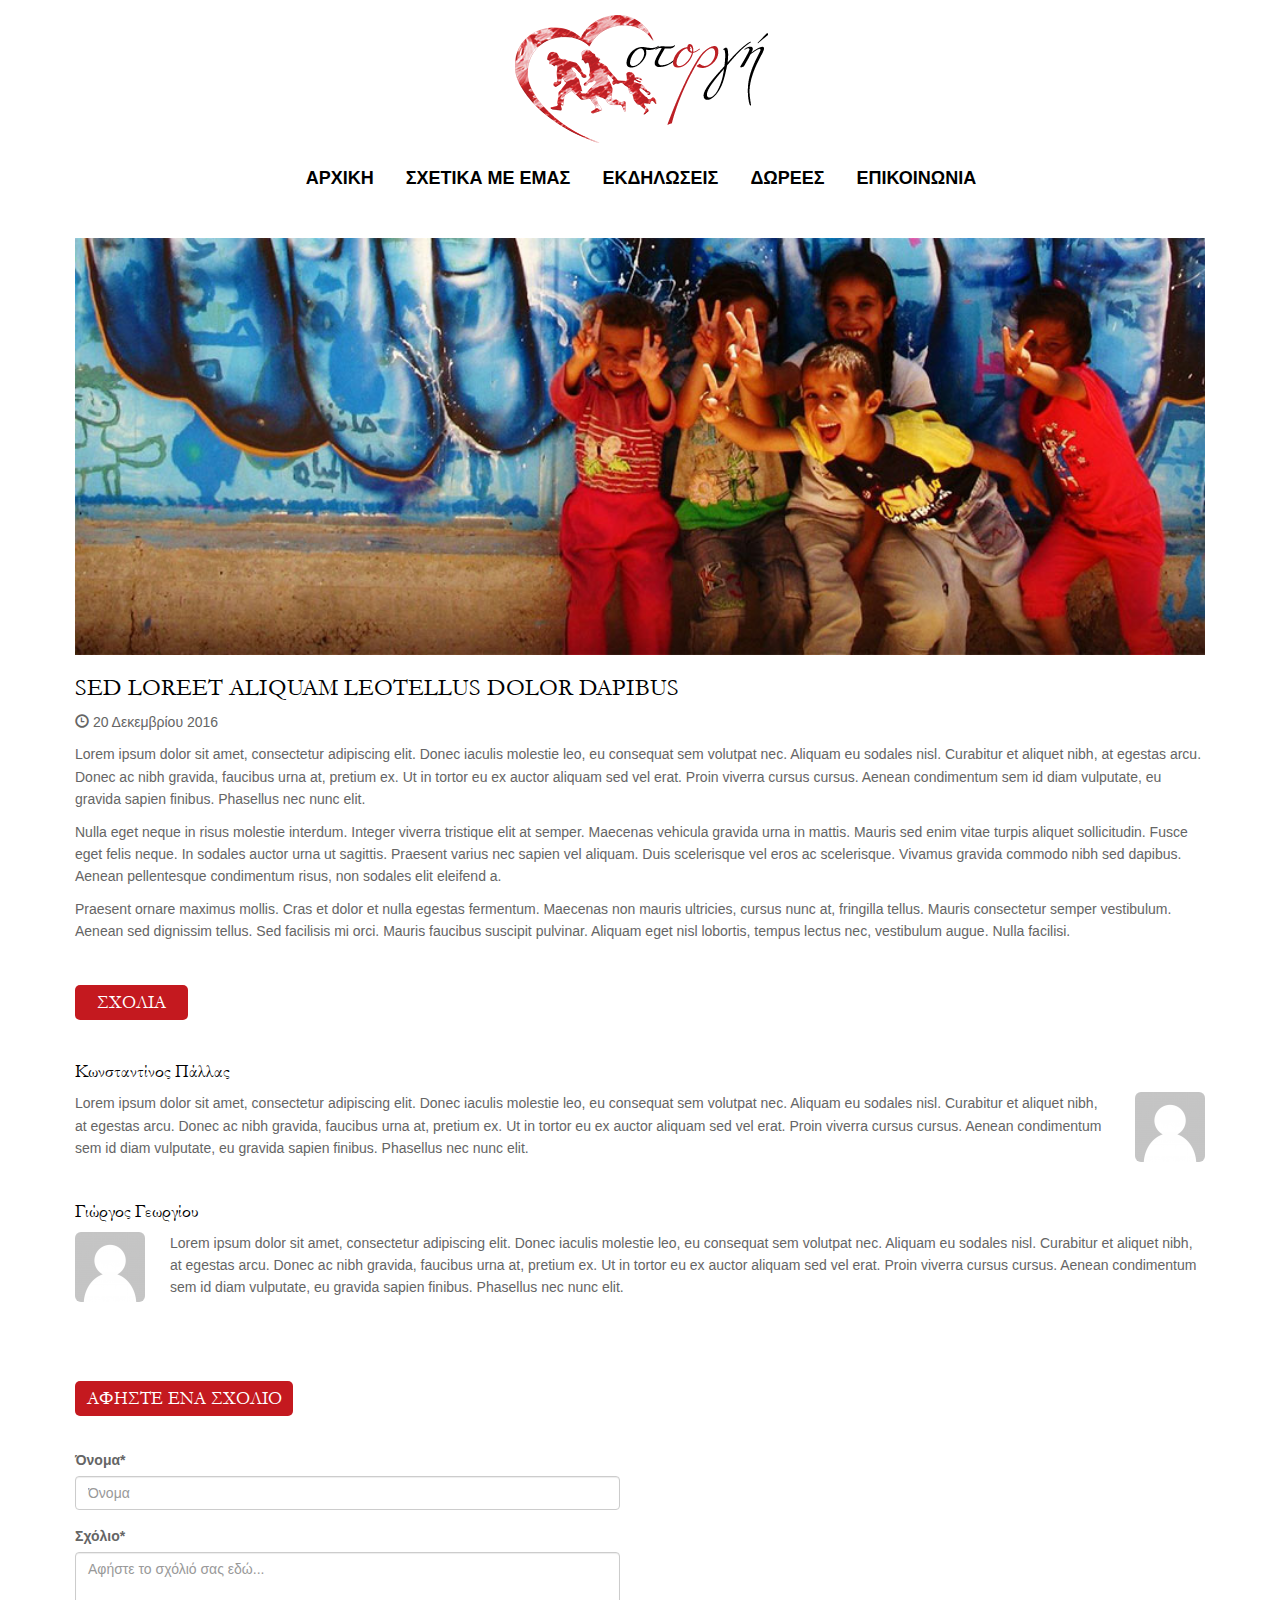
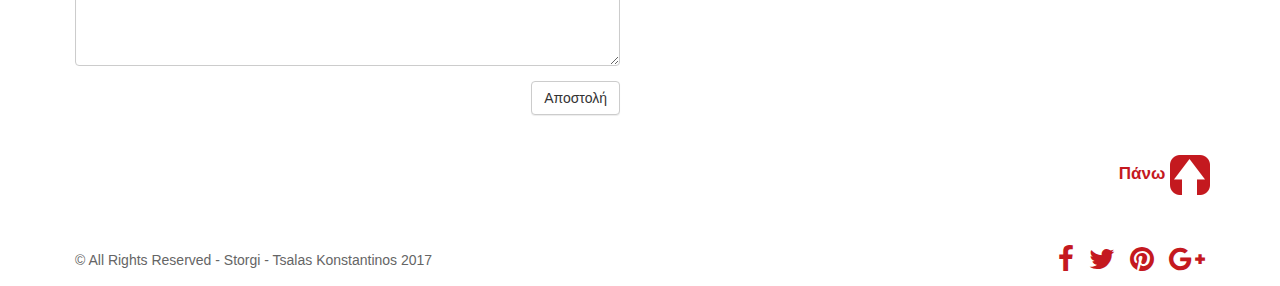
<file: blogpost4.html>
<!doctype html>
<html>
<head>
<meta charset="utf-8">
<meta name="viewport" content="width=device-width, initial-scale=1.0">
<link rel="stylesheet" href="https://cdnjs.cloudflare.com/ajax/libs/font-awesome/4.7.0/css/font-awesome.min.css">
<link rel="stylesheet" type="text/css" href="css/bootstrap-theme.min.css">
<link rel="stylesheet" type="text/css" href="css/bootstrap.min.css">
<link rel="stylesheet" type="text/css" href="css/theme.css">


<title>Blog Post #4</title>
</head>

<body>

<!-- header & navigation -->
<header id="home">
    	<div class="nav navbar-default navbar-static-top">
        	<div class="container" style="text-align:center;">
            <div style="margin-top:15px;">
                	<a class="" href="index.html"><img src="img/storgh-logo.png"  alt="storgi-logo"></a>
                    <button type="button" class="navbar-toggle" data-toggle="collapse" data-target="#mainNavbar">
                        <span class="icon-bar"></span>
                        <span class="icon-bar"></span>
                        <span class="icon-bar"></span>                        
                    </button>
              </div>
                <div class="collapse navbar-collapse" id="mainNavbar">
                	<ul class="nav navbar-nav">
                	  <li><a href="index.html">ΑΡΧΙΚΗ</a></li>
                	  <li><a href="about.html">ΣΧΕΤΙΚΑ ΜΕ ΕΜΑΣ</a></li>
                        <li><a href="events.html">ΕΚΔΗΛΩΣΕΙΣ</a></li>
                        <li><a href="donations.html">ΔΩΡΕΕΣ</a></li>
                        <li><a href="contact.html">ΕΠΙΚΟΙΝΩΝΙΑ</a></li>
                    </ul>
                </div>
            </div>
        </div>
    </header>
    <br><br>
    <!-- main section of the article -->
    <section>
    	<div class="container">
			<div class="row"><div class="col-sm-12" id="comments">
            	<img src="img/singleBlog/image4.jpg" class="img-responsive" alt="blog post image #1">
                <h3>SED LOREET ALIQUAM LEOTELLUS DOLOR DAPIBUS</h3>
                <p><span><i class="glyphicon glyphicon-time"></i> 20 Δεκεμβρίου 2016</span></p>
                <p class="text">Lorem ipsum dolor sit amet, consectetur adipiscing elit. Donec iaculis molestie leo, eu consequat sem volutpat nec. Aliquam eu sodales nisl. Curabitur et aliquet nibh, at egestas arcu. Donec ac nibh gravida, faucibus urna at, pretium ex. Ut in tortor eu ex auctor aliquam sed vel erat. Proin viverra cursus cursus. Aenean condimentum sem id diam vulputate, eu gravida sapien finibus. Phasellus nec nunc elit. </p>
                <p class="text">Nulla eget neque in risus molestie interdum. Integer viverra tristique elit at semper. Maecenas vehicula gravida urna in mattis. Mauris sed enim vitae turpis aliquet sollicitudin. Fusce eget felis neque. In sodales auctor urna ut sagittis. Praesent varius nec sapien vel aliquam. Duis scelerisque vel eros ac scelerisque. Vivamus gravida commodo nibh sed dapibus. Aenean pellentesque condimentum risus, non sodales elit eleifend a. </p>
                <p class="text">Praesent ornare maximus mollis. Cras et dolor et nulla egestas fermentum. Maecenas non mauris ultricies, cursus nunc at, fringilla tellus. Mauris consectetur semper vestibulum. Aenean sed dignissim tellus. Sed facilisis mi orci. Mauris faucibus suscipit pulvinar. Aliquam eget nisl lobortis, tempus lectus nec, vestibulum augue. Nulla facilisi. </p>
                <br>
                
                <!-- comments -->
                <div class="commentsHeading">
                	<h4>ΣΧΟΛΙΑ</h4>
                </div>
                <br>	
                <div>
                	<h4>Κωνσταντίνος Πάλλας</h4>
                    <img src="img/si.png" class="rightImg img-rounded" alt="User Photo"><p class="text">Lorem ipsum dolor sit amet, consectetur adipiscing elit. Donec iaculis molestie leo, eu consequat sem volutpat nec. Aliquam eu sodales nisl. Curabitur et aliquet nibh, at egestas arcu. Donec ac nibh gravida, faucibus urna at, pretium ex. Ut in tortor eu ex auctor aliquam sed vel erat. Proin viverra cursus cursus. Aenean condimentum sem id diam vulputate, eu gravida sapien finibus. Phasellus nec nunc elit.</p>
                    
                </div>
                <br>
                <div>
                	<h4>Γιώργος Γεωργίου</h4>
                    <img src="img/si.png" class="leftImg img-rounded" alt="User Photo"><p class="text">Lorem ipsum dolor sit amet, consectetur adipiscing elit. Donec iaculis molestie leo, eu consequat sem volutpat nec. Aliquam eu sodales nisl. Curabitur et aliquet nibh, at egestas arcu. Donec ac nibh gravida, faucibus urna at, pretium ex. Ut in tortor eu ex auctor aliquam sed vel erat. Proin viverra cursus cursus. Aenean condimentum sem id diam vulputate, eu gravida sapien finibus. Phasellus nec nunc elit.</p>
                    
                </div>
                <br>
            </div></div>
            
            <!-- submit comments -->
            <div class="row">
            	<div class="col-sm-12 col-md-6">
                	 <div class="commentsHeading">
                		<h4>ΑΦΗΣΤΕ ΕΝΑ ΣΧΟΛΙΟ</h4>
               		</div>
                    <br>
                	<form id="commendForm" onsubmit="return submitComment()" novalidate>
                    	<div class="form-group">
                        	<label for="nameInput">Όνομα*</label>
                            <input type="text" class="form-control" id="nameInput" name="name" placeholder="Όνομα">
                            <span id="nameError"></span>
                        </div>
                        <div class="form-group">
                        	<label for="messageInput">Σχόλιο*</label>
                            <textarea class="form-control" minlength="10" rows="5" placeholder="Αφήστε το σχόλιό σας εδώ..." name="message" id="messageInput"></textarea>
                            <span id="messageError"></span>
                        </div>
                        <button type="submit" name="submit" class="btn btn-default pull-right">Αποστολή</button>
                    </form>
                </div>
            </div>
            <a href="#home" class="homeBtn" style="font-size:17px;font-weight:bold;color:#C4191F;float:right;">Πάνω <img src="img/upBtn.png"></a>
        </div>
        
    </section>
    
    
    
    <!--footer-->
    <footer>
    	<div class="container">
        	<div class="row">
            <div class="col-lg-6">
            	&copy; All Rights Reserved - Storgi - Tsalas Konstantinos 2017 
            </div>
             <div class="col-lg-6">
             	<ul class="social-btns">
                    <li><a href="https://www.facebook.com/" target="_blank" data-placement="top" title="Facebook"><i class="fa fa-facebook fa-2x"></i></a></li>
                    <li><a href="https://twitter.com/" target="_blank" data-placement="top" title="Twitter"><i class="fa fa-twitter fa-2x"></i></a></li>
                    <li><a href="https://www.linkedin.com/" target="_blank" data-placement="top" title="Linkedin"><i class="fa fa-linkedin fa-2x"></i></a></li>
                    <li><a href="https://gr.pinterest.com/" target="_blank" data-placement="top" title="Pinterest"><i class="fa fa-pinterest fa-2x"></i></a></li>
                <li><a href="https://plus.google.com/collections/featured?hl=el" target="_blank" data-placement="top" title="Google plus"><i class="fa fa-google-plus fa-2x"></i></a></li>
                </ul>
             </div>
            </div>
        </div>
    </footer>
 
 
 <script src="js/jquery-3.1.1.min.js"></script>
 <script src="js/bootstrap.min.js"></script>   
 <script src="js/validation.js"></script>
 <script src="js/responsive.js"></script>
</body>
</html>
</file>
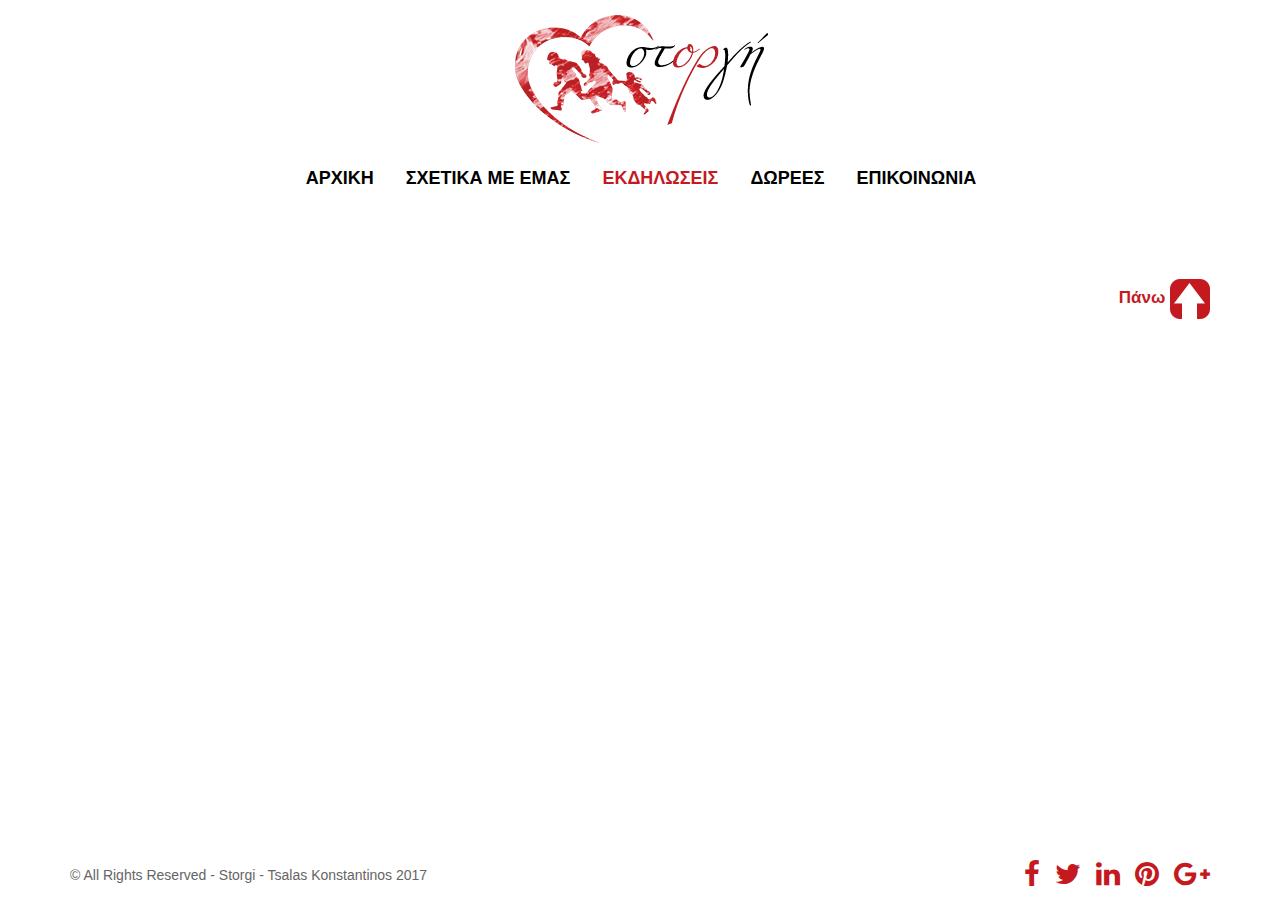
<file: events.html>
<!doctype html>
<html>
<head>
<meta charset="utf-8">
<meta name="viewport" content="width=device-width, initial-scale=1.0">
<link rel="stylesheet" href="https://cdnjs.cloudflare.com/ajax/libs/font-awesome/4.7.0/css/font-awesome.min.css">
<link rel="stylesheet" type="text/css" href="css/bootstrap-theme.min.css">
<link rel="stylesheet" type="text/css" href="css/bootstrap.min.css">
<link rel="stylesheet" type="text/css" href="css/theme.css">
<title>Εκδηλώσεις</title>
</head>

<body>
<!-- header & navigation -->
<header id="home">
    	<div class="nav navbar-default navbar-static-top">
        	<div class="container" style="text-align:center;">
            <div style="margin-top:15px;">
                	<a class="" href="index.html"><img src="img/storgh-logo.png"  alt="storgi-logo"></a>
                    <button type="button" class="navbar-toggle" data-toggle="collapse" data-target="#mainNavbar">
                        <span class="icon-bar"></span>
                        <span class="icon-bar"></span>
                        <span class="icon-bar"></span>                        
                    </button>
              </div>
                <div class="collapse navbar-collapse" id="mainNavbar">
                	<ul class="nav navbar-nav">
                	  <li><a href="index.html">ΑΡΧΙΚΗ</a></li>
                	  <li><a href="about.html">ΣΧΕΤΙΚΑ ΜΕ ΕΜΑΣ</a></li>
                        <li  class="active"><a href="events.html">ΕΚΔΗΛΩΣΕΙΣ</a></li>
                        <li><a href="donations.html">ΔΩΡΕΕΣ</a></li>
                        <li><a href="contact.html">ΕΠΙΚΟΙΝΩΝΙΑ</a></li>
                    </ul>
                </div>
            </div>
        </div>
    </header>
    <br><br>
    
    
    <!-- event from tockify -->
    <div class="container">
    	<div class="row">
        	<div class="col-xs-12">
                <div data-tockify-component="calendar" data-tockify-calendar="storgievents"></div>
                <script data-cfasync="false" data-tockify-script="embed" src="https://public.tockify.com/browser/embed.js"></script>
            </div>
        </div>
        <a href="#home" class="homeBtn" style="font-size:17px;font-weight:bold;color:#C4191F;float:right;">Πάνω <img src="img/upBtn.png"></a>
    </div>	
    
    
   <!-- footer -->
   <footer>
    	<div class="container">
        	<div class="row">
            <div class="col-lg-6">
            	&copy; All Rights Reserved - Storgi - Tsalas Konstantinos 2017 
            </div>
             <div class="col-lg-6">
             	<ul class="social-btns">
                    <li><a href="https://www.facebook.com/" target="_blank" data-placement="top" title="Facebook"><i class="fa fa-facebook fa-2x"></i></a></li>
                    <li><a href="https://twitter.com/" target="_blank" data-placement="top" title="Twitter"><i class="fa fa-twitter fa-2x"></i></a></li>
                    <li><a href="https://www.linkedin.com/" target="_blank" data-placement="top" title="Linkedin"><i class="fa fa-linkedin fa-2x"></i></a></li>
                    <li><a href="https://gr.pinterest.com/" target="_blank" data-placement="top" title="Pinterest"><i class="fa fa-pinterest fa-2x"></i></a></li>
                    <li><a href="https://plus.google.com/collections/featured?hl=el" target="_blank" data-placement="top" title="Google plus"><i class="fa fa-google-plus fa-2x"></i></a></li>
                </ul>
             </div>
            </div>
        </div>
    </footer>
  <script src="js/jquery-3.1.1.min.js"></script>
  <script src="js/bootstrap.min.js"></script>
  <script src="js/responsive.js"></script>
</body>
</html>
</file>
<file: css/theme.css>
@charset "utf-8";
/* CSS Document */

/* Install new fonts */
@font-face{
	font-family:minionPro;
	src:url(../fonts/MinionPro-Regular.otf);}
@font-face{
	font-family:garamond;
	src:url(../fonts/GARA.TTF);
	}
	
/* html& body */	
html{
	position:relative;
	min-height:100%;}
body {
	height:100%;
	padding-bottom: 60px;
	font-family: 'Open Sans', Arial, sans-serif;
	font-size: 14px;
	font-weight: 300;
	line-height: 1.6em;
	color: #656565;
}


/* navbar styles */
.navbar-default a {
	margin-left:2px;
	font-weight:bold;
	}	
.navbar-collapse{
	text-align:center;
	}
.nav {
	font-size:18px;
}
#mainNavbar{
	text-align:center;
	margin-top:15px;}
ul.nav {
	display:inline-block;
	margin:0 auto;}
ul.nav li {	
	padding-top:10px;}




/* social buttons styles */
.social-btns {
	list-style:none;
	float:right;
	}
.social-btns li {
	float:left;
	margin-left:15px;
	}
.social-btns a{
	color: #c4191f;
}
.social-btns a i:hover{
	transform: rotatey(360deg);
-webkit-transform: rotatey(360deg);
-moz-transform: rotatey(360deg);
-o-transform: rotatey(360deg);
-ms-transform: rotatey(360deg);
transition: 0.5s all ease;
-webkit-transition: 0.5s all ease;
-moz-transition: 0.5s all ease;
-o-transition: 0.5s all ease;
-ms-transition: 0.5s all ease;
}



/* footer */
footer {
	position:absolute;
	bottom:0;
	left:0;
	right:0;
	width:100%;
	height:60px;
	padding-top:20px;
	z-index:1000000000000;
	background-color:#FFF;
	-webkit-box-sizing: border-box;
	-moz-box-sizing: border-box;
	box-sizing: border-box;}
footer .row div:first-child{
	height:30.2px;
	line-height:30.2px;}
	
	
	
/* links,headings,rows and columns */
a, a:hover{
	text-decoration:none;}
 a:hover{
	color:#A01E22;}
h1,h2,h3,h4,h5{
	color:#000;
	font-family:garamond;
	}
.row{
	margin-bottom:40px;}
footer .row{
	margin-bottom:0;}
.col-sm-12, .col-md-4, .col-md-6 {
	padding:0 20px;}
.rightText{
	text-align:right;}
.labelDate{
	color:#828282;
	font-weight:bold;
	font-size:0.8em;}
	
	
	
/* accordion */
#accordion{
	margin:0 auto;
	width:80%;}
/*#accordion div {
	display:none;}*/
#accordion h3 span{
	float:right;}
#accordion h3{
	height:50px;
	line-height:50px;
	padding:5px 0 5px 10px;
	background-color:#C4191F;
	color:#fff;
	margin-top:2px;
	margin-bottom:0;
	border-radius:10px;}
#accordion h3:hover{
	cursor:pointer;
	background-color:#D11B21;}
#accordion div {
	padding:10px 0 10px 20px;}
.rotate {-moz-transform: rotate(180deg);
         -webkit-transform:rotate(180deg); 
         -ms-transform:rotate(180deg);
         -o-transform:rotate(180deg);
         }
		 
/* donations headings */
.donationsHeading {
	text-align:center;
	padding-top:20px;
	width:80%;
	margin:0 auto;}



/*  table */
table {
	width:100%;}
th,td{
	height:50px;
	font-size:1.2em;
	border-bottom:1px solid #999;}



/* carousel */	
#myCarousel {
	margin: 20px auto 50px;
	width:1632px;
	}
.img-responsive,
.thumbnail > img,
.thumbnail a > img,
.carousel-inner > .item > img,
.carousel-inner > .item > a > img {
  display: block;
  width: 100%;
  height: auto;
}
.carousel-indicators {
  bottom:-50px;
}

.carousel-indicators li {
  border-color:#999;
  background-color:#ccc;
}

.carousel-inner {
   margin-bottom:50px;
}
@-webkit-keyframes zoom {
  from {
    -webkit-transform: scale(1, 1);
  }
  to {
    -webkit-transform: scale(1.5, 1.5);
  }
}

@keyframes zoom {
  from {
    transform: scale(1, 1);
  }
  to {
    transform: scale(1.5, 1.5);
  }
}

.carousel-inner .item > img {
  -webkit-animation: zoom 20s;
  animation: zoom 20s;
}

/* about page,portfolio styles */	
.leftImg{
	float:left;
	margin:0 25px 15px 0;}
.rightImg{
	float:right;
	margin:0 0 15px 25px;}
#aboutText{
	margin-top:30px;}
.stuff{
	max-width:380px;
	height:400px;
	margin:30px auto;
	text-align:center;
	}
.stuff h4, .stuff p {
	padding:10px 5px;}
.portfolio{
	margin-bottom:30px;
	text-align:center;}
.modal-content{
	margin:0 auto;
	max-width:1200px;}
.aboutCol{
	margin-bottom:100px;
	margin-top:30px;
	clear:both;}
.h3Red{
	font-size: 1.1em;
	background-color: #C4191F;
	text-align:center;
	color:#fff;
	height:35px;
	line-height:35px;
	border-radius:5px;
	display:inline-block;
	padding:0 15px;}




/* contact form & map styles */	
#map {
        height: 400px;
        width: 100%;
		margin-top:50px;
		border: 1px solid #000;
       }

.error {
	border:1px solid red;}
.contact, .form{
	margin-top:30px;
	padding-left:10px;}
.form{
	border-right:1px solid #000;
}
.contact{
	text-align:center;}
.formHeading{
	text-align:center;}



/* well styles */	
.well {
	background:transparent;
	text-align:center;
	border:none;}
.wellHeading{
	font-size: 1.1em;
	background-color: #C4191F;
	color: #fff;
	width: 180px;
	height: 35px;
	line-height: 35px;
	margin: 0 auto;
	border-radius: 5px;
}


	
/* comments styles */
.commentsHeading h4{
	background-color: #C4191F;
	color:#fff;
	width: 10%;
	text-align:center;
	height:35px;
	line-height:35px;
	border-radius:5px;}
.row:nth-child(2) .commentsHeading h4{
	width:40%;}



/* button styles */	
.a-btn {
	margin-top:10px;}	
.a-btn a{
	font-size:0.8em;
	color:#888;
	padding:7px 20px;
	border:1px solid #888;
	border-radius: 5px;
	-webkit-border-radius: 5px;
	-moz-border-radius: 5px;
	-o-border-radius: 5px;
	-ms-border-radius: 5px;
	transition:0.5s linear;
	-webkit-transition: 0.5s linear;
	-moz-transition: 0.5s linear;
	-o-transition: 0.5s linear;
	-ms-transition: 0.5s linear;
	}
	
.a-btn a:hover {
	background:#C4191F;
	color:#fff;
	border:none;}
.homeBtn{
	margin-bottom:30px;}
	
	
/* media queries */
@media(max-width:1700px){
	#myCarousel{
		width:1445px;}}
@media(max-width:1490px){
	#myCarousel{
		width:1266.5px;}}
@media(max-width:1320px){
	#myCarousel{
		width:1122px;}}
@media(max-width:1216px){
footer{
		height:80px;}
	}
@media(max-width:1199px){
.row:nth-child(2) .commentsHeading h4{
		width:50%;}
#myCarousel{
		width:1019px;}
	}
@media (max-width:1024px){
	.aboutCol img{
		max-width:280px;}
}
@media (max-width:991px){
.form{
	border-right:none;}	
.centered{
	text-align:center;}
.pull-right{
	float:none !important;}
.commentsHeading h4{
	margin:0 auto;
	width:13%}
.row:nth-child(2) .commentsHeading h4{
		width:35%;}
.aboutCol img{
		max-width:none;}
.stuff{
	float:none !important;}
#myCarousel{
	width:100%;}

}
@media (max-width:768px){
.commentsHeading h4 {
	width: 15%;
	font-size:15px;
}
.form{
	border-right:none;}
.row:nth-child(2) .commentsHeading h4{
		width:30%;}
	
}
@media (max-width:640px){
.commentsHeading h4 {
	width:100%;}
.row:nth-child(2) .commentsHeading h4{
	width:100%;}
.form{
	border-right:none;}
.h3Red{
	width:100%}

}
@media (max-width:480px){
.form{
	border-right:none;
	}
.donationsHeading{
	font-size:20px;}
table{
	font-size:0.8em;}
}
@media (max-width:320px){
.form{
	border-right:none;}
}


/* media queries for accordion */
@media (max-width:460px){
	#accordion h3 {
		height:40px;
		line-height:40px;
		font-size:1.4em;}
	}
@media (max-width:390px){
	#accordion h3 {
		padding:0 0 0 10px;
		height:35px;
		line-height:35px;
		font-size:1.3em;
		border-radius:8px;}
	}
@media (max-width:365px){
	#accordion h3 {
		height:30px;
		line-height:30px;
		font-size:1.2em;
		border-radius:6px;}
	}
@media (max-width:343px){
	#accordion h3 {
		height:25px;
		line-height:25px;
		font-size:1.1em;
		border-radius:5px;}
	}
@media (max-width:320px){
	#accordion h3 {
		height:20px;
		line-height:20px;
		font-size:1.1em;}
	}
</file>
<file: css/animations.css>
@charset "utf-8";
/* CSS Document */

@keyframes logo{
	0%{transform:scale(0.8);}
	50%{transform:scale(1.1);}
	100%{transform:scale(1);}
	}
@keyframes li1 {
			0%{transform:translateX(1000px); opacity:0; }
			25%{transform:  translateX(750px) ; opacity:0.25;}
			50%{transform:  translateX(500px) ; opacity:0.5;}
			75%{transform: translateX(250px) ; opacity:0.75;}
			100%{transform: translateX(0px) ; opacity:1;}
	}
@keyframes li2 {
			0%{transform:translateX(1000px); opacity:0;}
			50%{transform:  translateX(1000px) ; opacity:0;}
			62.5%{transform: translateX(750px) ; opacity:0.25;}
			75%{transform: translateX(500px) ; opacity:0.5;}
			87.5%{transform: translateX(250px); opacity:0.75;}
			100%{transform: translateX(0px); opacity:1;}
	}
@keyframes li3 {
			0%{transform: translateX(1000px) ; opacity:0; }
			66.666%{transform:  translateX(1000px) ; opacity:0;}
			74.995%{transform:  translateX(750px) ; opacity:0.25;}
			83.33%{transform:  translateX(500px) ; opacity:0.5;}
			91.665%{transform:  translateX(250px) ; opacity:0.75;}
			100%{transform:  translateX(0px) ; opacity:1;}
	}
@keyframes li4 {
			0%{transform: translateX(1000px) ; opacity:0; }
			75%{transform:  translateX(1000px) ; opacity:0;}
			81.25%{transform: translateX(750px) ; opacity:0.25;}
			87.5%{transform: translateX(500px) ; opacity:0.5;}
			93.75%{transform: translateX(250px) ; opacity:0.75;}
			100%{transform: translateX(0px) ; opacity:1;}
	}
	@keyframes li5 {
			0%{transform: translateX(1000px) ; opacity:0; }
			80%{transform:  translateX(1000px) ; opacity:0;}
			85%{transform:  translateX(750px) ; opacity:0.25;}
			90%{transform:  translateX(500px) ; opacity:0.5;}
			95%{transform:  translateX(250px) ; opacity:0.75;}
			100%{transform:  translateX(0px) ; opacity:1;}
	}
/*#home img{
	animation-name:logo;
	animation-duration:5s;
	animation-timing-function:ease-in;
	}*/
	


@media (min-width:768px){
	#home li:first-child {
	animation-name: li1;
     animation-duration: 0.4s;
     animation-timing-function: linear;
	}
#home li:nth-child(2){
	animation-name:li2;
	animation-duration:0.8s;
	animation-timing-function:linear;
	}	
#home li:nth-child(3){
	animation-name:li3;
	animation-duration:1.2s;
	animation-timing-function:linear;
	}	
#home li:nth-child(4){
	animation-name:li4;
	animation-duration:1.6s;
	animation-timing-function:linear;
	}	
#home li:nth-child(5){
	animation-name:li5;
	animation-duration:2s;
	animation-timing-function:linear;
	}	

}
</file>
